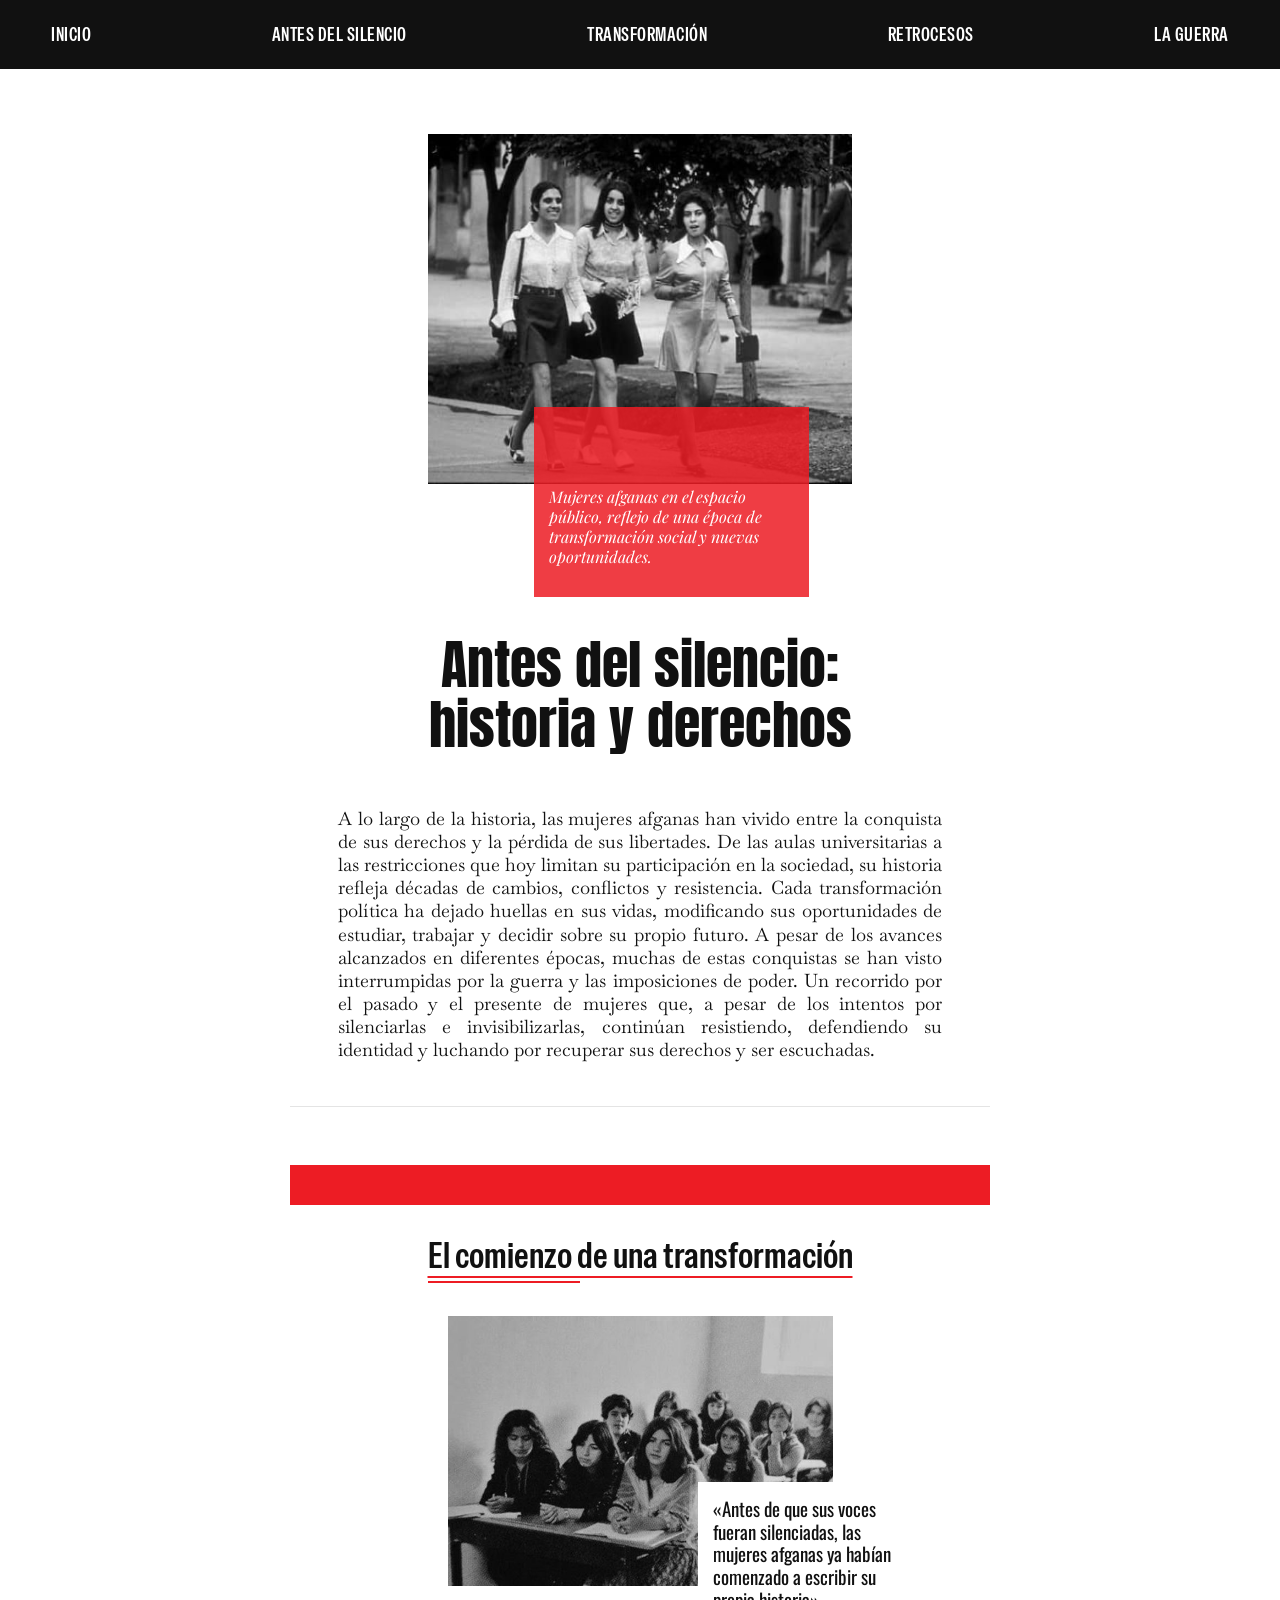
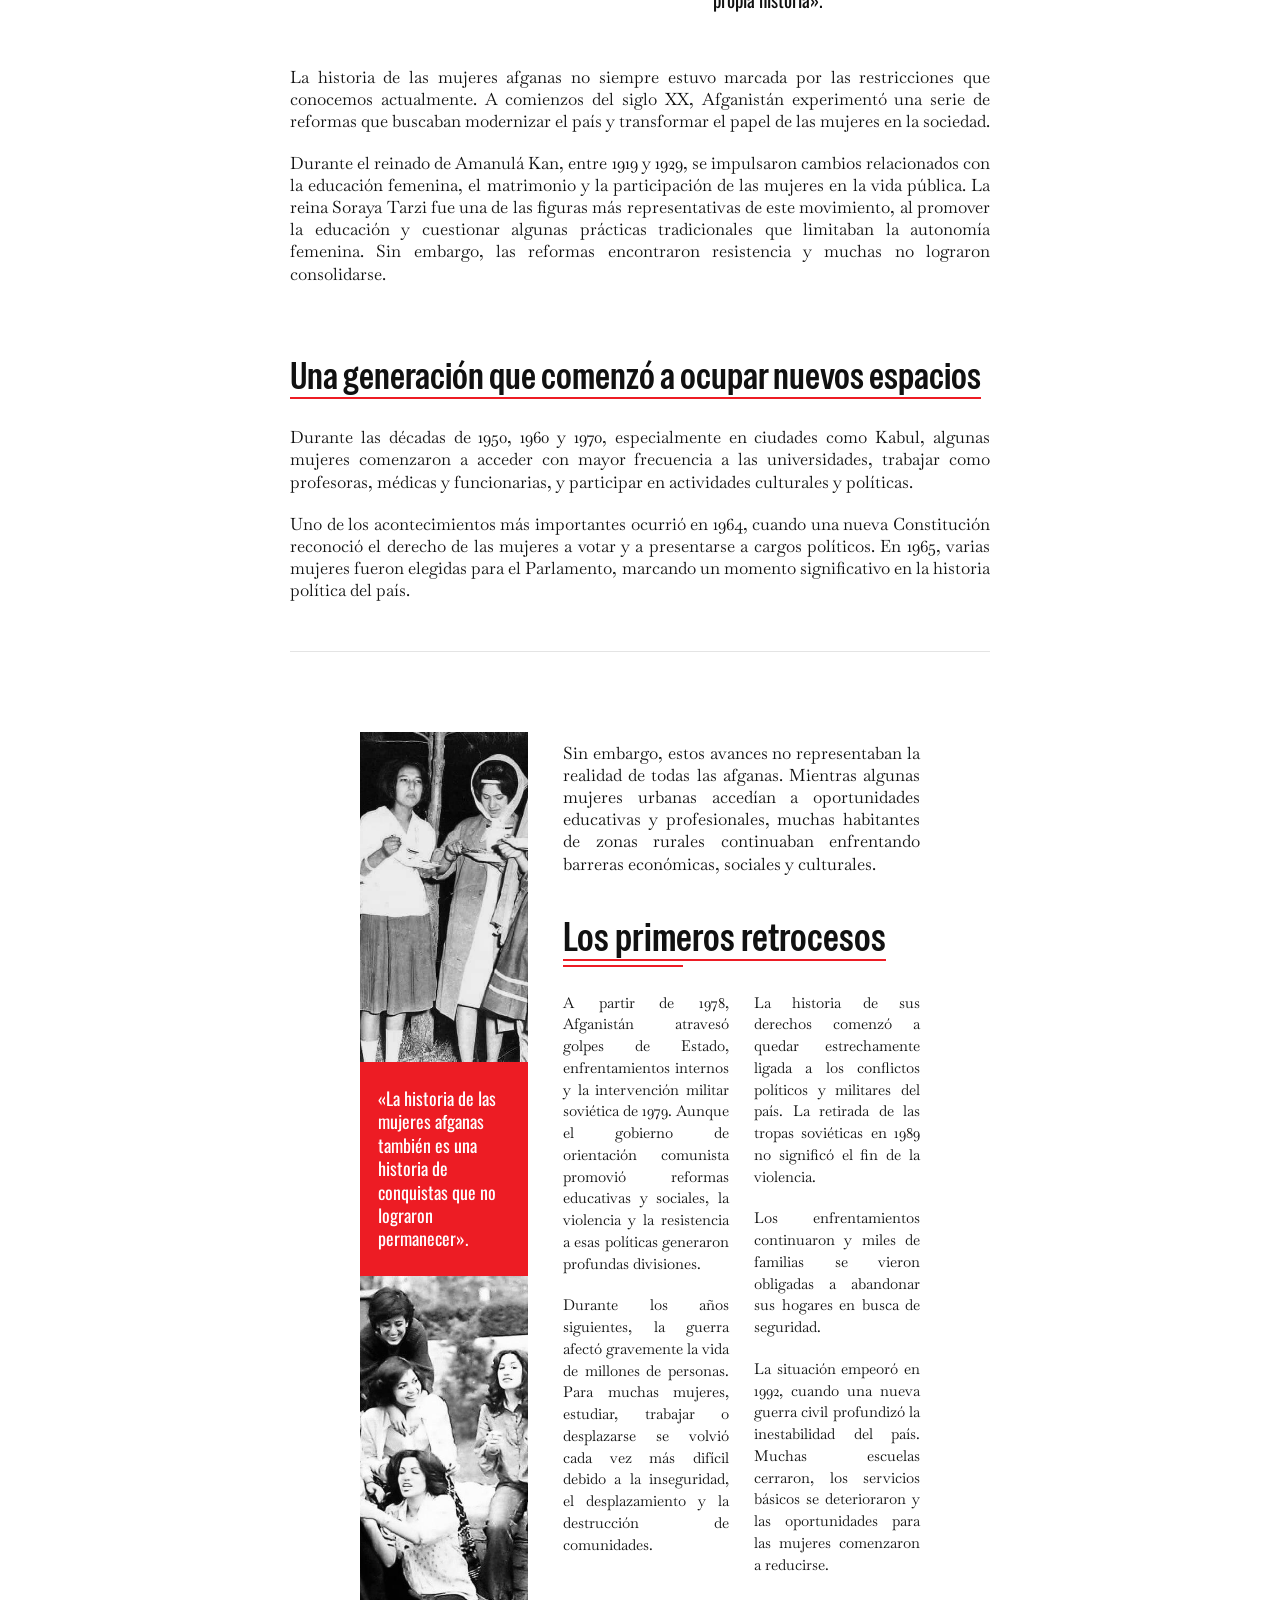
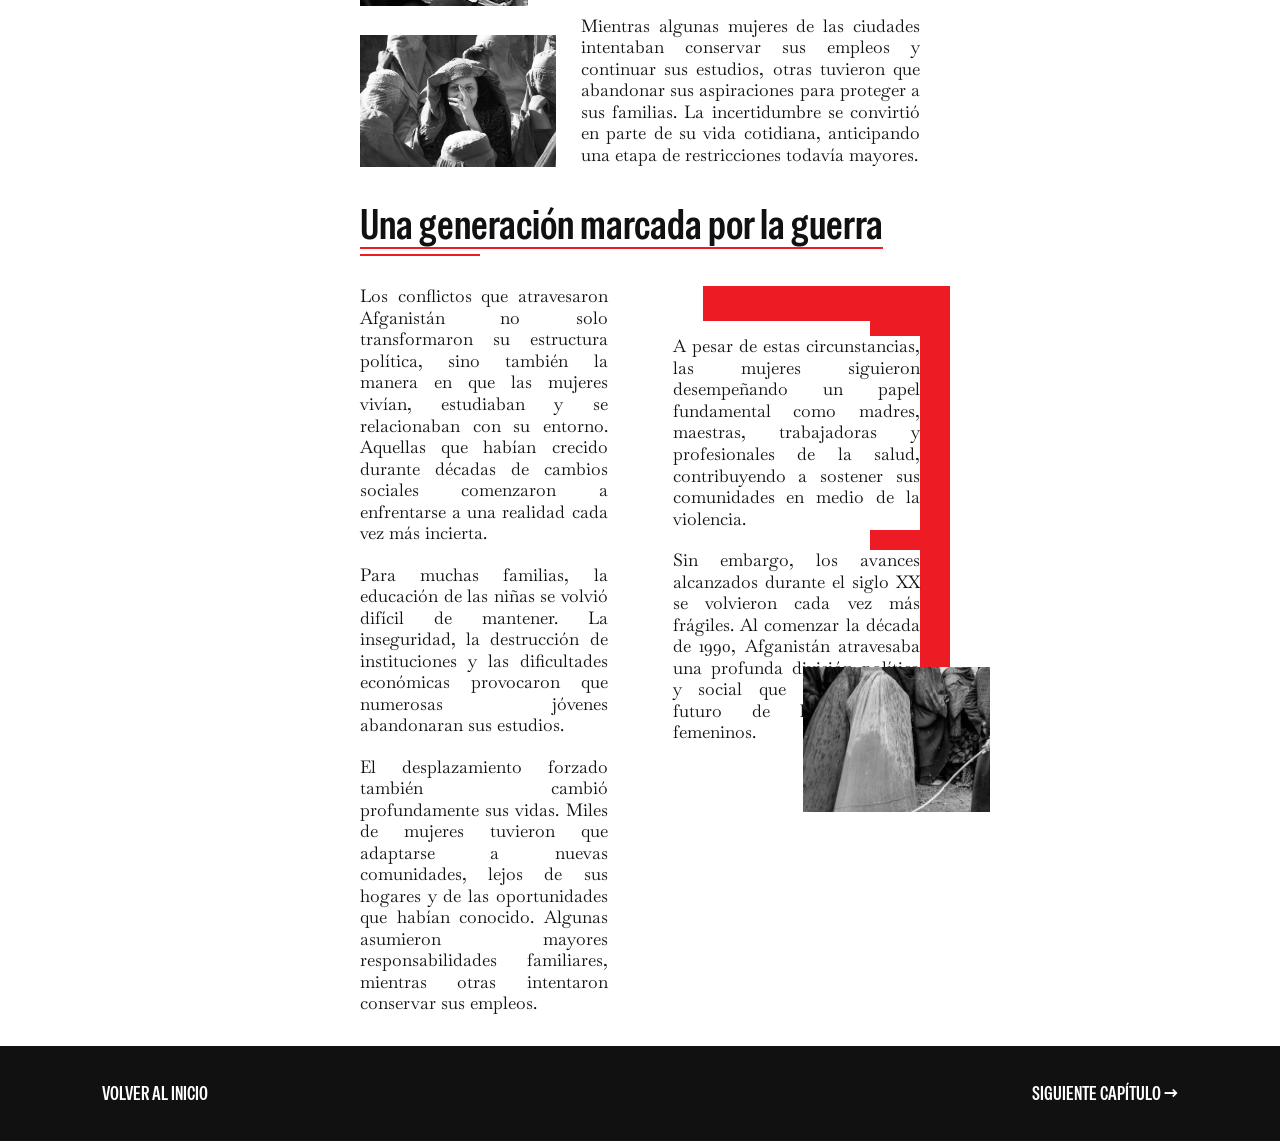
<file: Antes del silencio.html>
<!DOCTYPE html>
<html lang="es">

<head>
    <meta charset="UTF-8">
    <meta name="viewport" content="width=device-width, initial-scale=1.0">

    <title>Antes del silencio</title>

    <!-- TIPOGRAFIAS -->
    
<link rel="preconnect" href="https://fonts.googleapis.com">
<link rel="preconnect" href="https://fonts.gstatic.com" crossorigin>
<link href="https://fonts.googleapis.com/css2?family=Anton&family=Baskervville:ital,wght@0,400..700;1,400..700&family=Oswald:wght@200..700&family=Playfair+Display:ital,wght@0,400..900;1,400..900&family=Special+Gothic+Condensed+One&display=swap" rel="stylesheet">
    <!-- CSS -->
    <link rel="stylesheet" href="style.css">
</head>

<body>

    <!-- MENU -->
    <nav class="menu">
        <a href="index.html">INICIO</a>
        <a href="#historia">ANTES DEL SILENCIO</a>
        <a href="#transformacion">TRANSFORMACIÓN</a>
        <a href="#retrocesos">RETROCESOS</a>
        <a href="#guerra">LA GUERRA</a>
    </nav>

    <main>

        <!-- ======================= -->
        <!-- PRIMERA COMPOSICION -->
        <!-- ======================= -->
<section class="pagina primera" id="historia">

<div class="foto-inicial">

    <img src="mujeresafganas1.jpg"
         alt="Tres mujeres afganas">

    <div class="cuadro-rojo">

        <p class="pie-imagen">
            Mujeres afganas en el espacio público,
            reflejo de una época de transformación
            social y nuevas oportunidades.
        </p>

    </div>

</div>

            <h1>
                Antes del silencio:<br>
                historia y derechos
            </h1>

            <p class="introduccion">
                A lo largo de la historia, las mujeres afganas
                han vivido entre la conquista de sus derechos
                y la pérdida de sus libertades. De las aulas
                universitarias a las restricciones que hoy
                limitan su participación en la sociedad,
                su historia refleja décadas de cambios,
                conflictos y resistencia.

                Cada transformación política ha dejado
                huellas en sus vidas, modificando sus
                oportunidades de estudiar, trabajar y
                decidir sobre su propio futuro.

                A pesar de los avances alcanzados en
                diferentes épocas, muchas de estas
                conquistas se han visto interrumpidas
                por la guerra y las imposiciones de poder.

                Un recorrido por el pasado y el presente
                de mujeres que, a pesar de los intentos
                por silenciarlas e invisibilizarlas,
                continúan resistiendo, defendiendo
                su identidad y luchando por recuperar
                sus derechos y ser escuchadas.
            </p>

        </section>


        <!-- ======================= -->
        <!-- SEGUNDA COMPOSICION -->
        <!-- ======================= -->

        <section class="pagina segunda" id="transformacion">

            <div class="barra-roja"></div>

            <h2>El comienzo de una transformación</h2>

            <div class="foto-transformacion">

                <img src="mujeresafganas2.jpg"
                     alt="Mujeres afganas estudiando">

                <div class="cita-transformacion">
                    «Antes de que sus voces fueran
                    silenciadas, las mujeres afganas
                    ya habían comenzado a escribir
                    su propia historia».
                </div>

            </div>

            <div class="texto-transformacion">

                <p>
                    La historia de las mujeres afganas
                    no siempre estuvo marcada por las
                    restricciones que conocemos actualmente.
                    A comienzos del siglo XX, Afganistán
                    experimentó una serie de reformas que
                    buscaban modernizar el país y transformar
                    el papel de las mujeres en la sociedad.
                </p>

                <p>
                    Durante el reinado de Amanulá Kan,
                    entre 1919 y 1929, se impulsaron
                    cambios relacionados con la educación
                    femenina, el matrimonio y la participación
                    de las mujeres en la vida pública.

                    La reina Soraya Tarzi fue una de las
                    figuras más representativas de este
                    movimiento, al promover la educación
                    y cuestionar algunas prácticas
                    tradicionales que limitaban la
                    autonomía femenina.

                    Sin embargo, las reformas encontraron
                    resistencia y muchas no lograron
                    consolidarse.
                </p>

            </div>

            <h3>
                Una generación que comenzó
                a ocupar nuevos espacios
            </h3>

            <p>
                Durante las décadas de 1950, 1960 y 1970,
                especialmente en ciudades como Kabul,
                algunas mujeres comenzaron a acceder
                con mayor frecuencia a las universidades,
                trabajar como profesoras, médicas y
                funcionarias, y participar en actividades
                culturales y políticas.
            </p>

            <p>
                Uno de los acontecimientos más importantes
                ocurrió en 1964, cuando una nueva Constitución
                reconoció el derecho de las mujeres a votar
                y a presentarse a cargos políticos.

                En 1965, varias mujeres fueron elegidas
                para el Parlamento, marcando un momento
                significativo en la historia política del país.
            </p>

        </section>


        <!-- ======================= -->
        <!-- TERCERA COMPOSICION -->
        <!-- ======================= -->

        <section class="pagina tercera" id="retrocesos">

            <!-- COLUMNA IZQUIERDA -->

            <div class="columna-imagenes">

                <img src="mujeresafganas3.jpeg"
                     alt="Mujeres afganas">

                <div class="cita-roja">
                    «La historia de las mujeres afganas
                    también es una historia de conquistas
                    que no lograron permanecer».
                </div>

                <img src="mujeresafganas4.jpeg"
                     alt="Mujeres afganas históricas">

            </div>

            <!-- COLUMNA DERECHA -->

            <div class="contenido-retrocesos">

                <p>
                    Sin embargo, estos avances no
                    representaban la realidad de todas
                    las afganas. Mientras algunas mujeres
                    urbanas accedían a oportunidades
                    educativas y profesionales, muchas
                    habitantes de zonas rurales continuaban
                    enfrentando barreras económicas,
                    sociales y culturales.
                </p>

                <h2>Los primeros retrocesos</h2>

                <div class="columnas-texto">

                    <div>

                        <p>
                            A partir de 1978, Afganistán
                            atravesó golpes de Estado,
                            enfrentamientos internos y
                            la intervención militar
                            soviética de 1979.

                            Aunque el gobierno de orientación
                            comunista promovió reformas
                            educativas y sociales, la violencia
                            y la resistencia a esas políticas
                            generaron profundas divisiones.
                        </p>

                        <p>
                            Durante los años siguientes,
                            la guerra afectó gravemente
                            la vida de millones de personas.

                            Para muchas mujeres, estudiar,
                            trabajar o desplazarse se volvió
                            cada vez más difícil debido a la
                            inseguridad, el desplazamiento
                            y la destrucción de comunidades.
                        </p>

                    </div>

                    <div>

                        <p>
                            La historia de sus derechos
                            comenzó a quedar estrechamente
                            ligada a los conflictos políticos
                            y militares del país.

                            La retirada de las tropas soviéticas
                            en 1989 no significó el fin
                            de la violencia.
                        </p>

                        <p>
                            Los enfrentamientos continuaron
                            y miles de familias se vieron
                            obligadas a abandonar sus hogares
                            en busca de seguridad.
                        </p>

                        <p>
                            La situación empeoró en 1992,
                            cuando una nueva guerra civil
                            profundizó la inestabilidad del país.

                            Muchas escuelas cerraron,
                            los servicios básicos se deterioraron
                            y las oportunidades para las mujeres
                            comenzaron a reducirse.
                        </p>

                    </div>

                </div>

            </div>

        </section>


        <!-- ======================= -->
        <!-- CUARTA COMPOSICION -->
        <!-- ======================= -->

        <section class="pagina cuarta" id="guerra">

            <div class="inicio-guerra">

                <img src="mujeresafganas5.jpeg"
                     alt="Mujer afgana durante la guerra">

                <p>
                    Mientras algunas mujeres de las ciudades
                    intentaban conservar sus empleos y
                    continuar sus estudios, otras tuvieron
                    que abandonar sus aspiraciones para
                    proteger a sus familias.

                    La incertidumbre se convirtió en parte
                    de su vida cotidiana, anticipando una
                    etapa de restricciones todavía mayores.
                </p>

            </div>

            <h2>Una generación marcada por la guerra</h2>

            <div class="contenido-guerra">

                <!-- PRIMERA COLUMNA -->

                <div class="texto-guerra">

                    <p>
                        Los conflictos que atravesaron
                        Afganistán no solo transformaron
                        su estructura política, sino también
                        la manera en que las mujeres vivían,
                        estudiaban y se relacionaban
                        con su entorno.

                        Aquellas que habían crecido durante
                        décadas de cambios sociales
                        comenzaron a enfrentarse a una
                        realidad cada vez más incierta.
                    </p>

                    <p>
                        Para muchas familias, la educación
                        de las niñas se volvió difícil
                        de mantener.

                        La inseguridad, la destrucción de
                        instituciones y las dificultades
                        económicas provocaron que numerosas
                        jóvenes abandonaran sus estudios.
                    </p>

                    <p>
                        El desplazamiento forzado también
                        cambió profundamente sus vidas.

                        Miles de mujeres tuvieron que
                        adaptarse a nuevas comunidades,
                        lejos de sus hogares y de las
                        oportunidades que habían conocido.

                        Algunas asumieron mayores
                        responsabilidades familiares,
                        mientras otras intentaron
                        conservar sus empleos.
                    </p>

                </div>

                <!-- SEGUNDA COLUMNA -->

                <div class="texto-guerra segunda-columna">

                    <div class="marco-rojo"></div>

                    <p>
                        A pesar de estas circunstancias,
                        las mujeres siguieron desempeñando
                        un papel fundamental como madres,
                        maestras, trabajadoras y profesionales
                        de la salud, contribuyendo a sostener
                        sus comunidades en medio de
                        la violencia.
                    </p>

                    <p>
                        Sin embargo, los avances alcanzados
                        durante el siglo XX se volvieron
                        cada vez más frágiles.

                        Al comenzar la década de 1990,
                        Afganistán atravesaba una profunda
                        división política y social que
                        amenazaba el futuro de los
                        derechos femeninos.
                    </p>

                    <img src="mujeresafganas6.jpeg"
                         class="foto-final"
                         alt="Mujeres afganas">

                </div>

            </div>

        </section>

    </main>

  <footer>
        <a href="index.html">VOLVER AL INICIO</a>
        <a href="La libertad arrebatada.html">SIGUIENTE CAPÍTULO →</a>
    </footer>
</body>
</html>
</file>
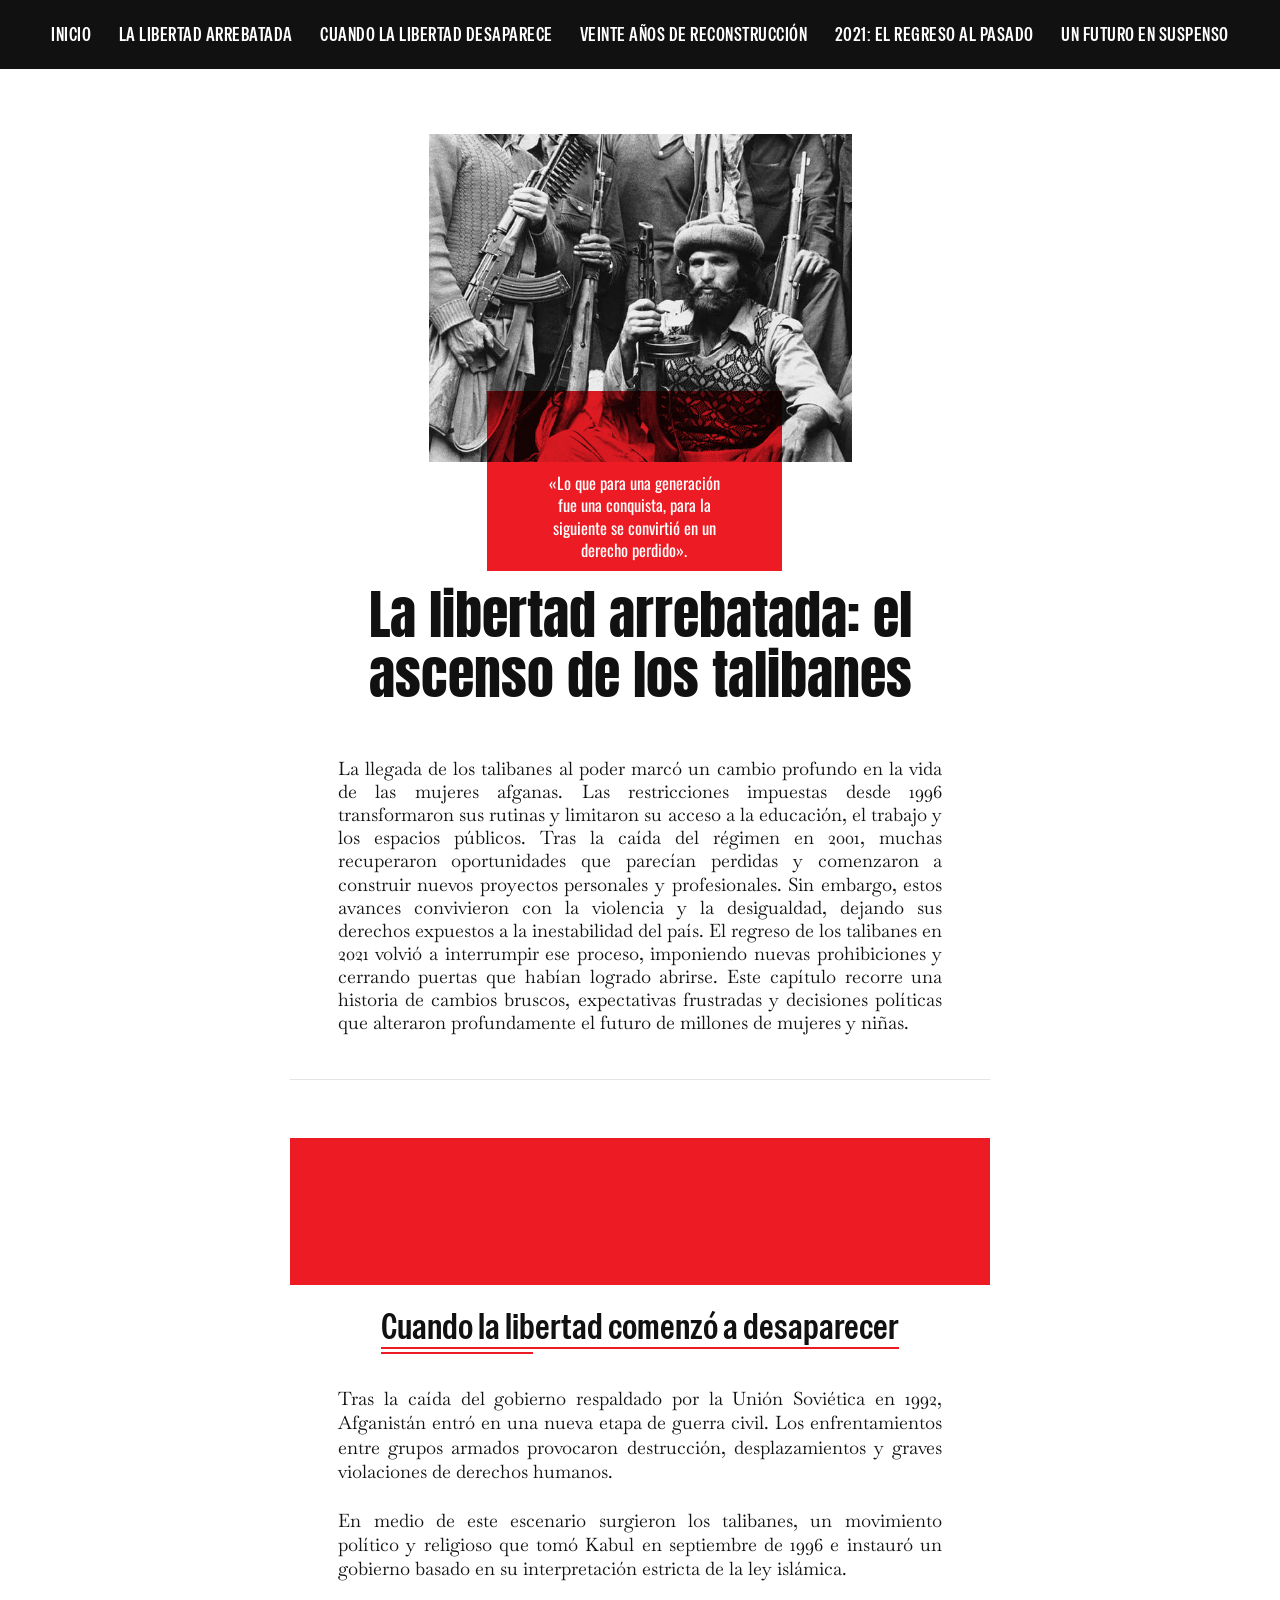
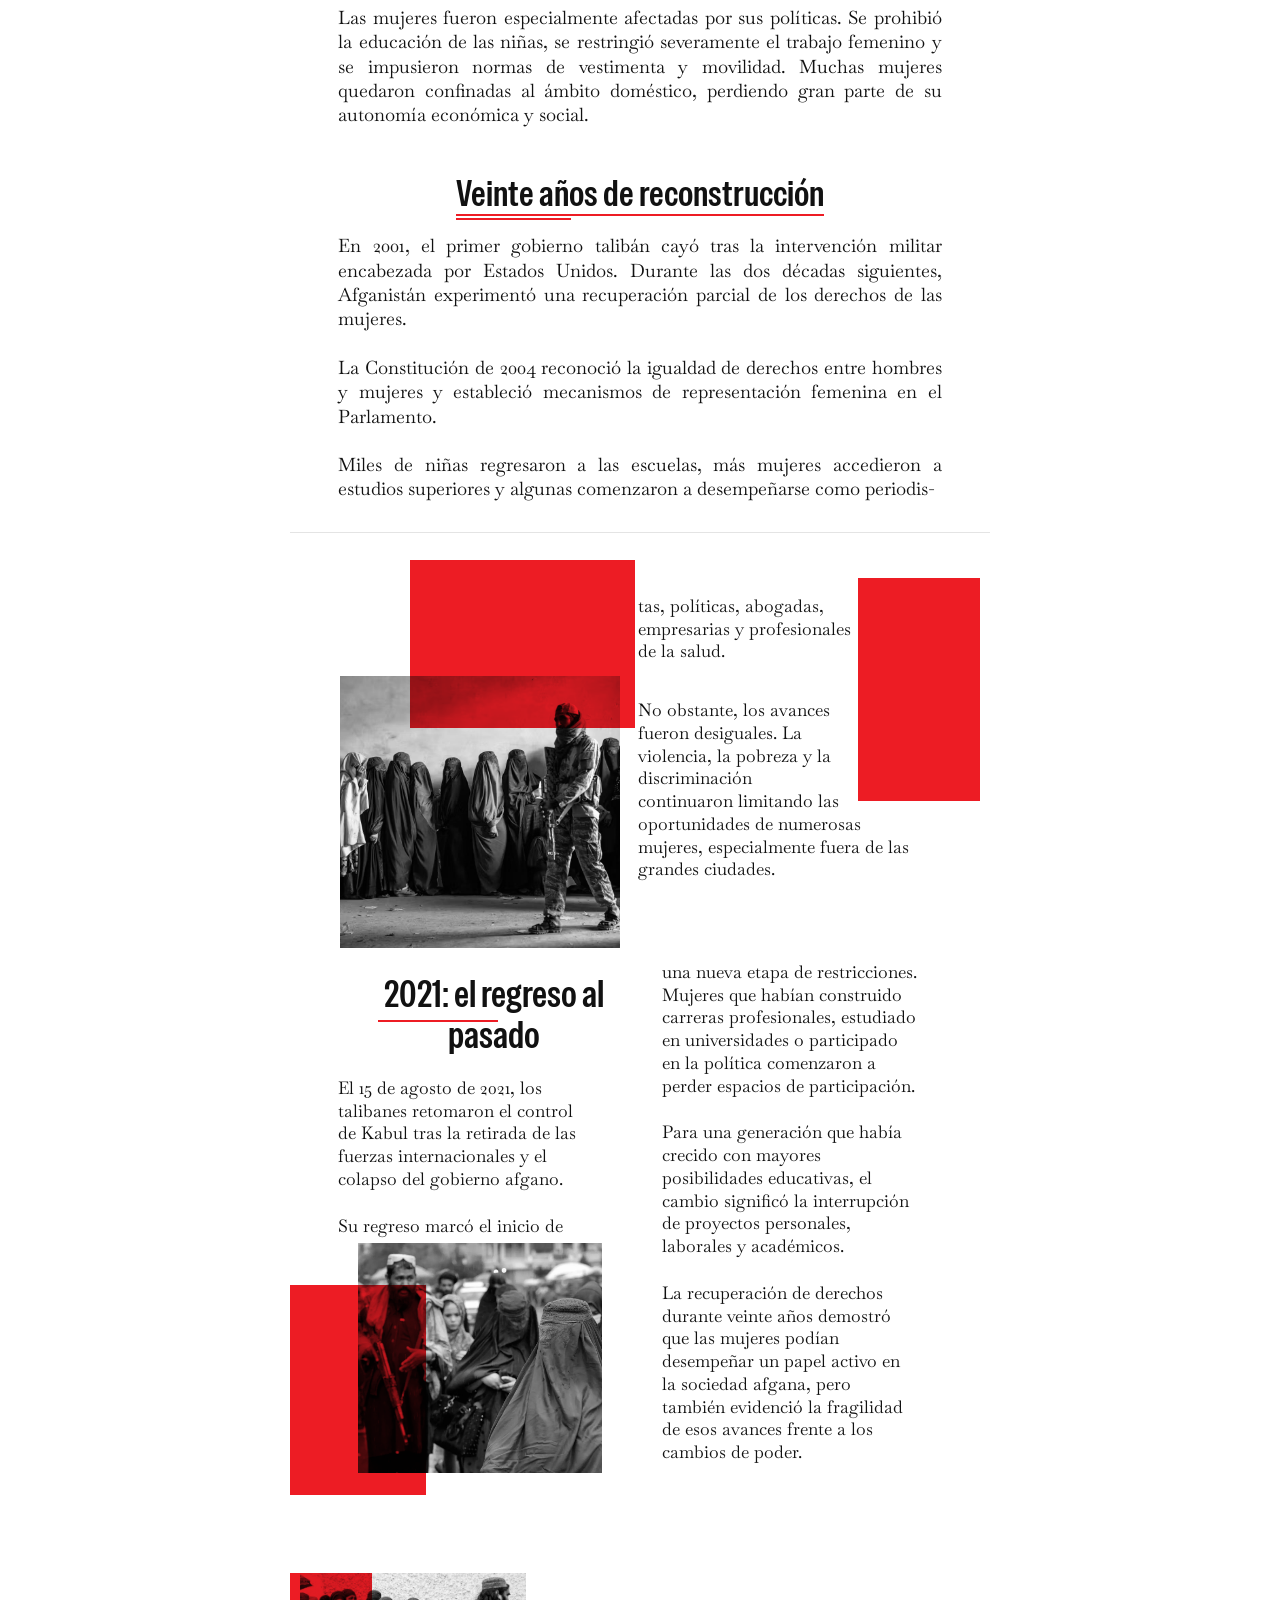
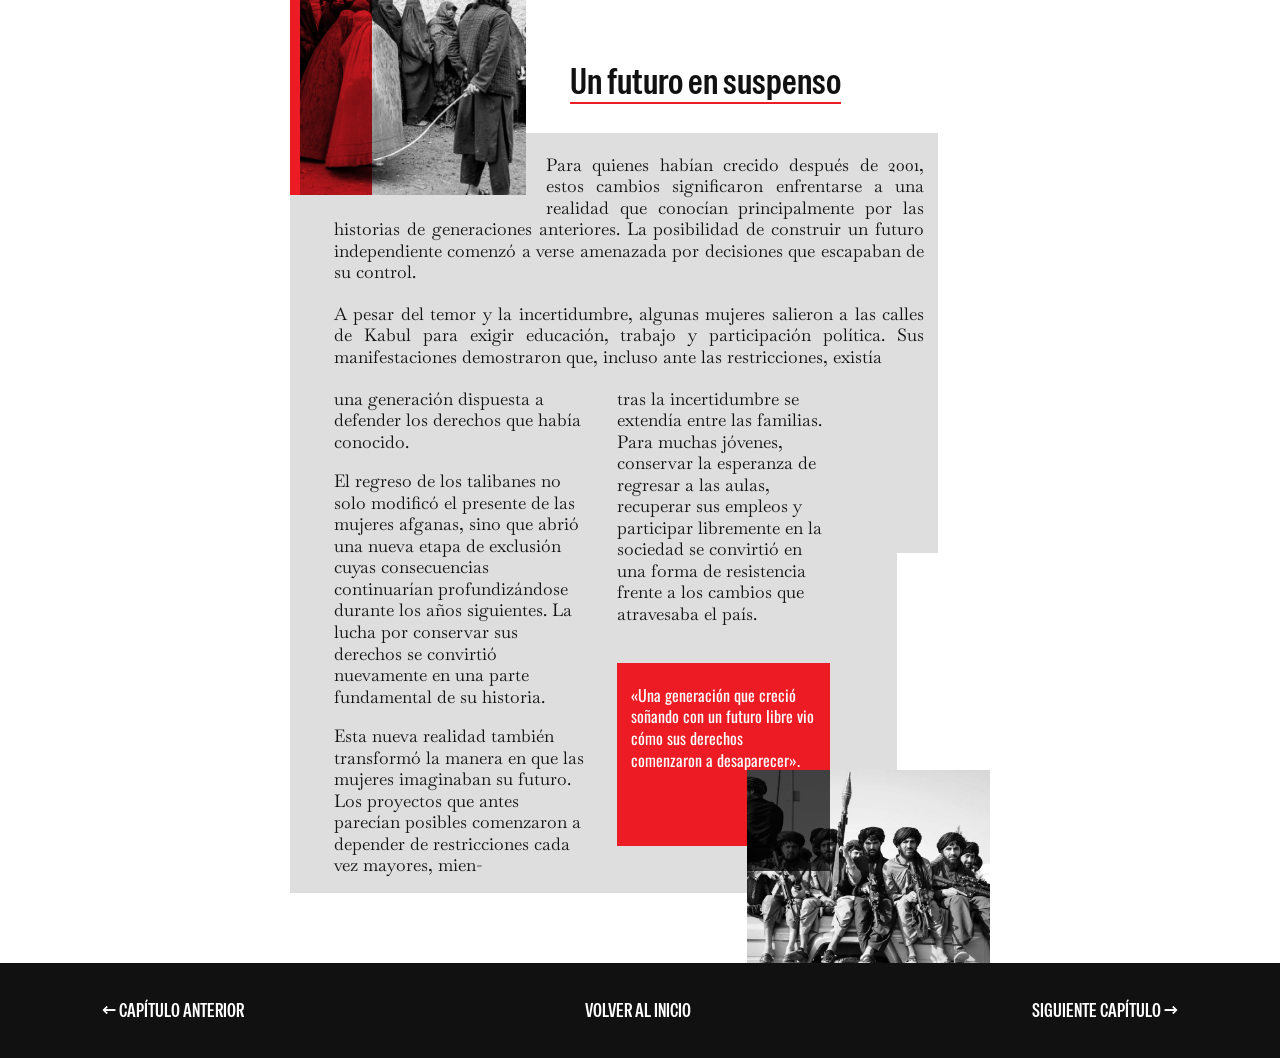
<file: La libertad arrebatada.html>
<!DOCTYPE html>
<html lang="es">

<head>
    <meta charset="UTF-8">
    <meta name="viewport" content="width=device-width, initial-scale=1.0">

    <title>La libertad arrebatada</title>

    <!-- TIPOGRAFIAS -->
    <link rel="preconnect" href="https://fonts.googleapis.com">
    <link rel="preconnect" href="https://fonts.gstatic.com" crossorigin>

    <link href="https://fonts.googleapis.com/css2?family=Anton&family=Baskervville:ital,wght@0,400..700;1,400..700&family=Oswald:wght@200..700&family=Special+Gothic+Condensed+One&display=swap" rel="stylesheet">

    <!-- CSS -->
    <link rel="stylesheet" href="style.css">

</head>

<body class="pagina-libertad">

    <!-- MENU SUPERIOR -->

    <nav class="menu">
        <a href="index.html">INICIO</a>
        <a href="#capitulo2">LA LIBERTAD ARREBATADA</a>
        <a href="#desaparecer">CUANDO LA LIBERTAD DESAPARECE</a>
        <a href="#reconstruccion">VEINTE AÑOS DE RECONSTRUCCIÓN</a>
        <a href="#regreso">2021: EL REGRESO AL PASADO</a>
        <a href="#futuro">UN FUTURO EN SUSPENSO</a>
    </nav>


    <main>

        <!-- ============================ -->
        <!-- PAGINA 8 -->
        <!-- ============================ -->

        <section class="pagina primera" id="capitulo2">

            <div class="foto-principal">

                <img src="mujeresafganas6.jpg" alt="Combatientes talibanes">

                <div class="cita-principal">
                    «Lo que para una generación
                    fue una conquista, para la
                    siguiente se convirtió en
                    un derecho perdido».
                </div>

            </div>

            <h1>
                La libertad arrebatada: el<br>
                ascenso de los talibanes
            </h1>

            <div class="introduccion">

                <p>
                    La llegada de los talibanes al poder marcó un
                    cambio profundo en la vida de las mujeres
                    afganas. Las restricciones impuestas desde
                    1996 transformaron sus rutinas y limitaron
                    su acceso a la educación, el trabajo y los
                    espacios públicos. Tras la caída del régimen
                    en 2001, muchas recuperaron oportunidades
                    que parecían perdidas y comenzaron a
                    construir nuevos proyectos personales
                    y profesionales.
                </p>

                <p>
                    Sin embargo, estos avances convivieron con
                    la violencia y la desigualdad, dejando sus
                    derechos expuestos a la inestabilidad del país.
                    El regreso de los talibanes en 2021 volvió a
                    interrumpir ese proceso, imponiendo nuevas
                    prohibiciones y cerrando puertas que habían
                    logrado abrirse.
                </p>

                <p>
                    Este capítulo recorre una historia de cambios
                    bruscos, expectativas frustradas y decisiones
                    políticas que alteraron profundamente el futuro
                    de millones de mujeres y niñas.
                </p>

            </div>

            <span class="numero-pagina">8</span>

        </section>


        <!-- ============================ -->
        <!-- PAGINA 9 -->
        <!-- ============================ -->

        <section class="pagina segunda" id="desaparecer">

            <div class="rectangulo-superior"></div>

            <h2>Cuando la libertad comenzó a desaparecer</h2>

            <div class="texto-historia">

                <p>
                    Tras la caída del gobierno respaldado por
                    la Unión Soviética en 1992, Afganistán
                    entró en una nueva etapa de guerra civil.
                    Los enfrentamientos entre grupos armados
                    provocaron destrucción, desplazamientos
                    y graves violaciones de derechos humanos.
                </p>

                <p>
                    En medio de este escenario surgieron
                    los talibanes, un movimiento político
                    y religioso que tomó Kabul en septiembre
                    de 1996 e instauró un gobierno basado en
                    su interpretación estricta de la ley islámica.
                </p>

                <p>
                    Las mujeres fueron especialmente afectadas
                    por sus políticas. Se prohibió la educación
                    de las niñas, se restringió severamente
                    el trabajo femenino y se impusieron normas
                    de vestimenta y movilidad.
                    Muchas mujeres quedaron confinadas al
                    ámbito doméstico, perdiendo gran parte
                    de su autonomía económica y social.
                </p>

            </div>

            <h2 class="titulo-centrado" id="reconstruccion">Veinte años de reconstrucción</h2>

            <div class="texto-historia">

                <p>
                    En 2001, el primer gobierno talibán cayó
                    tras la intervención militar encabezada
                    por Estados Unidos. Durante las dos décadas
                    siguientes, Afganistán experimentó una
                    recuperación parcial de los derechos
                    de las mujeres.
                </p>

                <p>
                    La Constitución de 2004 reconoció la igualdad
                    de derechos entre hombres y mujeres
                    y estableció mecanismos de representación
                    femenina en el Parlamento.
                </p>

                <!-- Este párrafo continúa en la página 10 ("tas, políticas...") -->
                <p>
                    Miles de niñas regresaron a las escuelas,
                    más mujeres accedieron a estudios superiores
                    y algunas comenzaron a desempeñarse como
                    periodis-
                </p>

            </div>

            <span class="numero-pagina">9</span>

        </section>


        <!-- ============================ -->
        <!-- PAGINA 10 -->
        <!-- ============================ -->

        <section class="pagina tercera" id="regreso">

            <!-- PARTE SUPERIOR -->

            <div class="regreso-superior">

                <div class="regreso-foto-superior">

                    <img src="mujeresafganas7.jpeg" alt="Mujeres afganas bajo vigilancia">

                    <div class="regreso-rojo-arriba"></div>

                </div>

                <div class="regreso-texto-superior">

                    <p>
                        tas, políticas, abogadas, empresarias
                        y profesionales de la salud.
                    </p>

                    <p>
                        No obstante, los avances fueron desiguales.
                        La violencia, la pobreza y la discriminación
                        continuaron limitando las oportunidades de
                        numerosas mujeres, especialmente fuera
                        de las grandes ciudades.
                    </p>

                </div>

            </div>


            <!-- PARTE INFERIOR -->

            <div class="regreso-inferior">

                <div class="regreso-izquierda">

                    <h2 class="regreso-titulo">2021: el regreso al pasado</h2>

                    <p>
                        El 15 de agosto de 2021, los talibanes
                        retomaron el control de Kabul tras
                        la retirada de las fuerzas internacionales
                        y el colapso del gobierno afgano.
                    </p>

                    <p>
                        Su regreso marcó el inicio de
                    </p>

                    <div class="regreso-foto-inferior">

                        <img src="mujeresafganas8.jpeg" alt="Mujeres afganas en Kabul">

                        <div class="regreso-rojo-abajo"></div>

                    </div>

                </div>

                <div class="regreso-derecha">

                    <p>
                        una nueva etapa de restricciones.
                        Mujeres que habían construido carreras
                        profesionales, estudiado en universidades
                        o participado en la política comenzaron
                        a perder espacios de participación.
                    </p>

                    <p>
                        Para una generación que había crecido
                        con mayores posibilidades educativas,
                        el cambio significó la interrupción
                        de proyectos personales, laborales
                        y académicos.
                    </p>

                    <p>
                        La recuperación de derechos durante
                        veinte años demostró que las mujeres
                        podían desempeñar un papel activo
                        en la sociedad afgana, pero también
                        evidenció la fragilidad de esos avances
                        frente a los cambios de poder.
                    </p>

                </div>

            </div>

            <span class="numero-pagina">10</span>

        </section>


        <!-- ============================ -->
        <!-- PAGINA 11 -->
        <!-- ============================ -->

        <section class="pagina cuarta" id="futuro">

            <!-- FOTO SUPERIOR Y TITULO -->

            <div class="inicio-futuro">

                <div class="foto-futuro">
                    <img src="mujeresafganas9.jpeg" alt="Mujeres afganas caminando">
                    <div class="franja-roja"></div>
                </div>

                <h2>Un futuro en suspenso</h2>

            </div>

            <!-- FONDO GRIS -->

            <div class="fondo-gris"></div>

            <!-- INTRODUCCION -->

            <div class="introduccion-futuro">

                <p>
                    Para quienes habían crecido después
                    de 2001, estos cambios significaron
                    enfrentarse a una realidad que conocían
                    principalmente por las historias
                    de generaciones anteriores.
                    La posibilidad de construir un futuro
                    independiente comenzó a verse amenazada
                    por decisiones que escapaban de su control.
                </p>

                <p>
                    A pesar del temor y la incertidumbre,
                    algunas mujeres salieron a las calles
                    de Kabul para exigir educación, trabajo
                    y participación política.
                    Sus manifestaciones demostraron que,
                    incluso ante las restricciones, existía
                </p>

            </div>

            <!-- COLUMNAS DE TEXTO -->

            <div class="columnas-futuro">

                <!-- PRIMERA COLUMNA -->

                <div class="texto-futuro">

                    <p>
                        una generación dispuesta
                        a defender los derechos que había conocido.
                    </p>

                    <p>
                        El regreso de los talibanes no solo
                        modificó el presente de las mujeres
                        afganas, sino que abrió una nueva
                        etapa de exclusión cuyas consecuencias
                        continuarían profundizándose
                        durante los años siguientes.
                        La lucha por conservar sus derechos
                        se convirtió nuevamente en una
                        parte fundamental de su historia.
                    </p>

                    <p>
                        Esta nueva realidad también transformó
                        la manera en que las mujeres imaginaban
                        su futuro.
                        Los proyectos que antes parecían
                        posibles comenzaron a depender
                        de restricciones cada vez mayores,
                        mien-
                    </p>

                </div>

                <!-- SEGUNDA COLUMNA -->

                <div class="texto-futuro columna-final">

                    <p>
                        tras la incertidumbre se extendía
                        entre las familias.
                        Para muchas jóvenes, conservar la
                        esperanza de regresar a las aulas,
                        recuperar sus empleos y participar
                        libremente en la sociedad se convirtió
                        en una forma de resistencia frente
                        a los cambios que atravesaba el país.
                    </p>

                    <!-- CITA SOBRE RECTANGULO ROJO -->

                    <div class="cita-final">
                        «Una generación que creció
                        soñando con un futuro libre
                        vio cómo sus derechos
                        comenzaron a desaparecer».
                    </div>

                    <!-- FOTOGRAFIA INFERIOR -->

                    <div class="foto-final">
                        <img src="mujeresafganas10.jpeg" alt="Mujeres afganas">
                    </div>

                </div>

            </div>

            <span class="numero-pagina">11</span>

        </section>

    </main>

    <!-- PIE DE PAGINA -->

    <footer>
        <a href="Antes del silencio.html">← CAPÍTULO ANTERIOR</a>
        <a href="index.html">VOLVER AL INICIO</a>
        <a href="Voces que resisten.html">SIGUIENTE CAPÍTULO →</a>
    </footer>

</body>
</html>
</file>
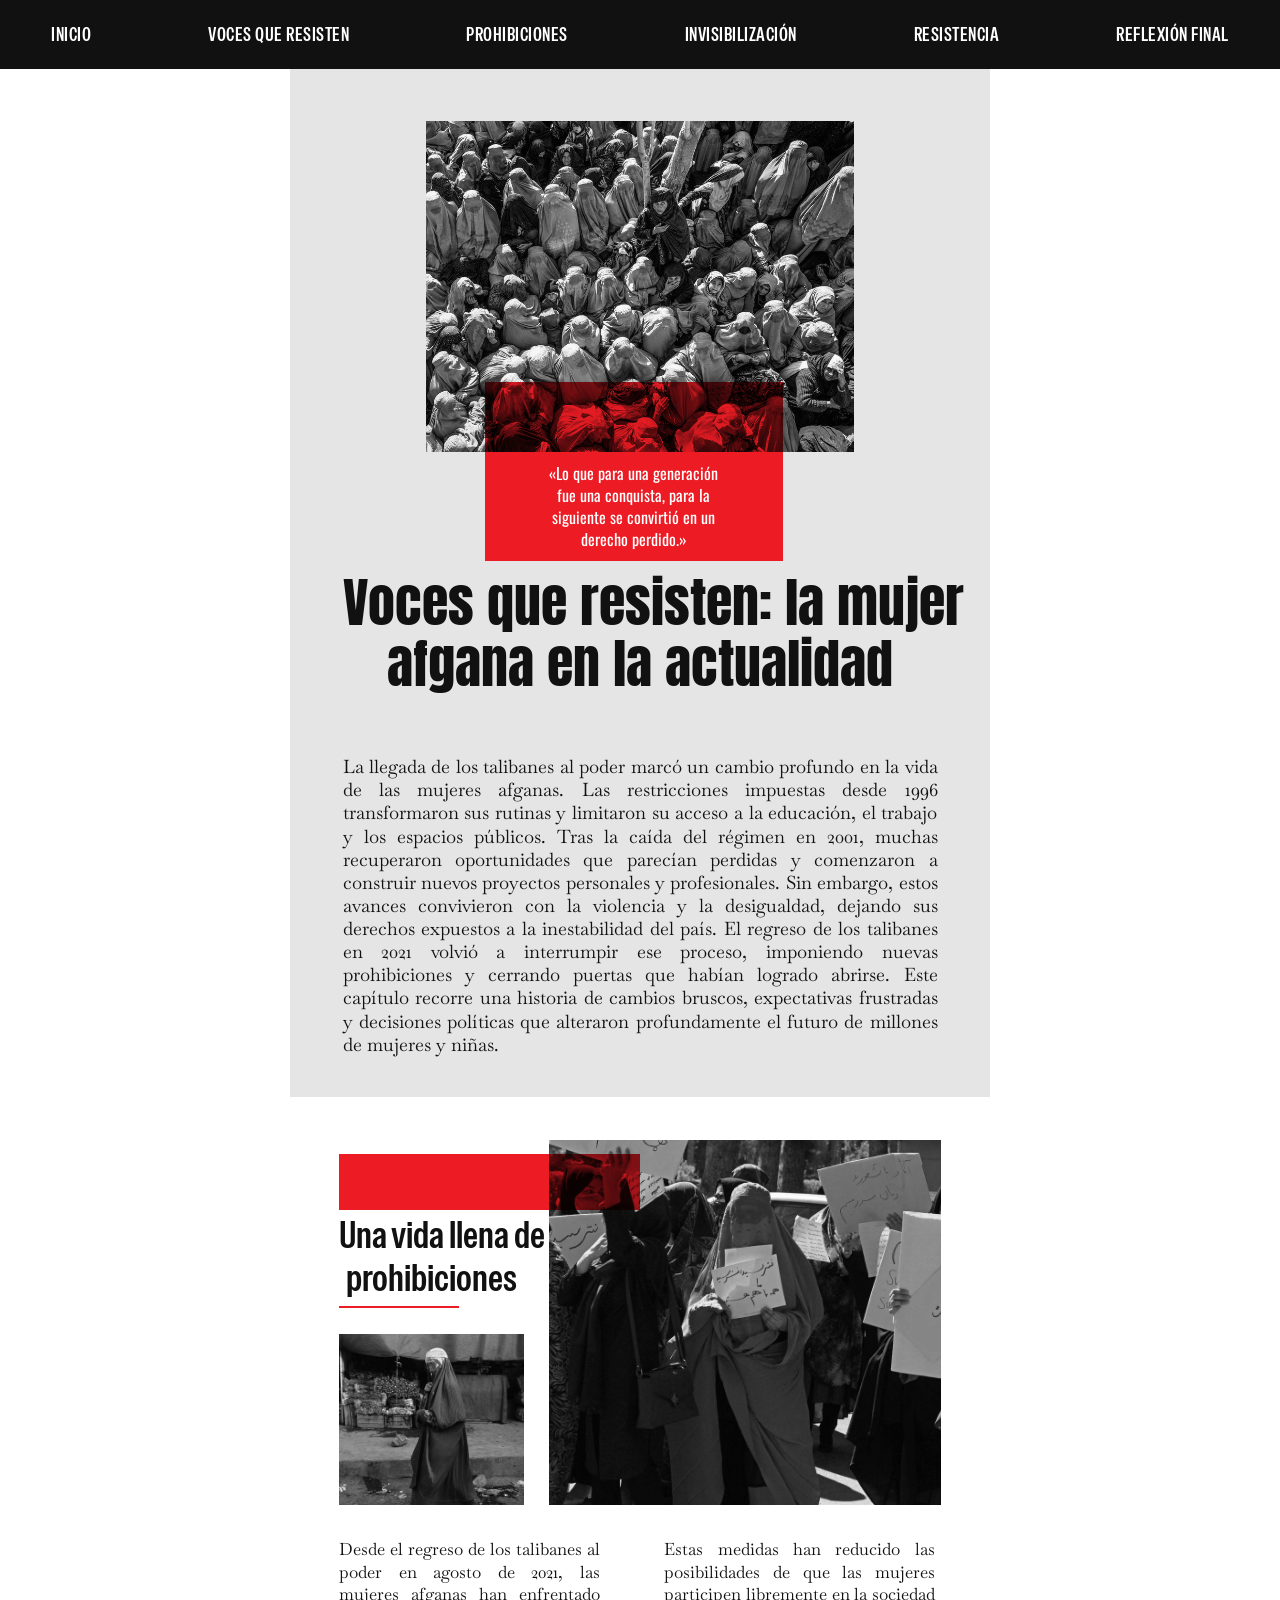
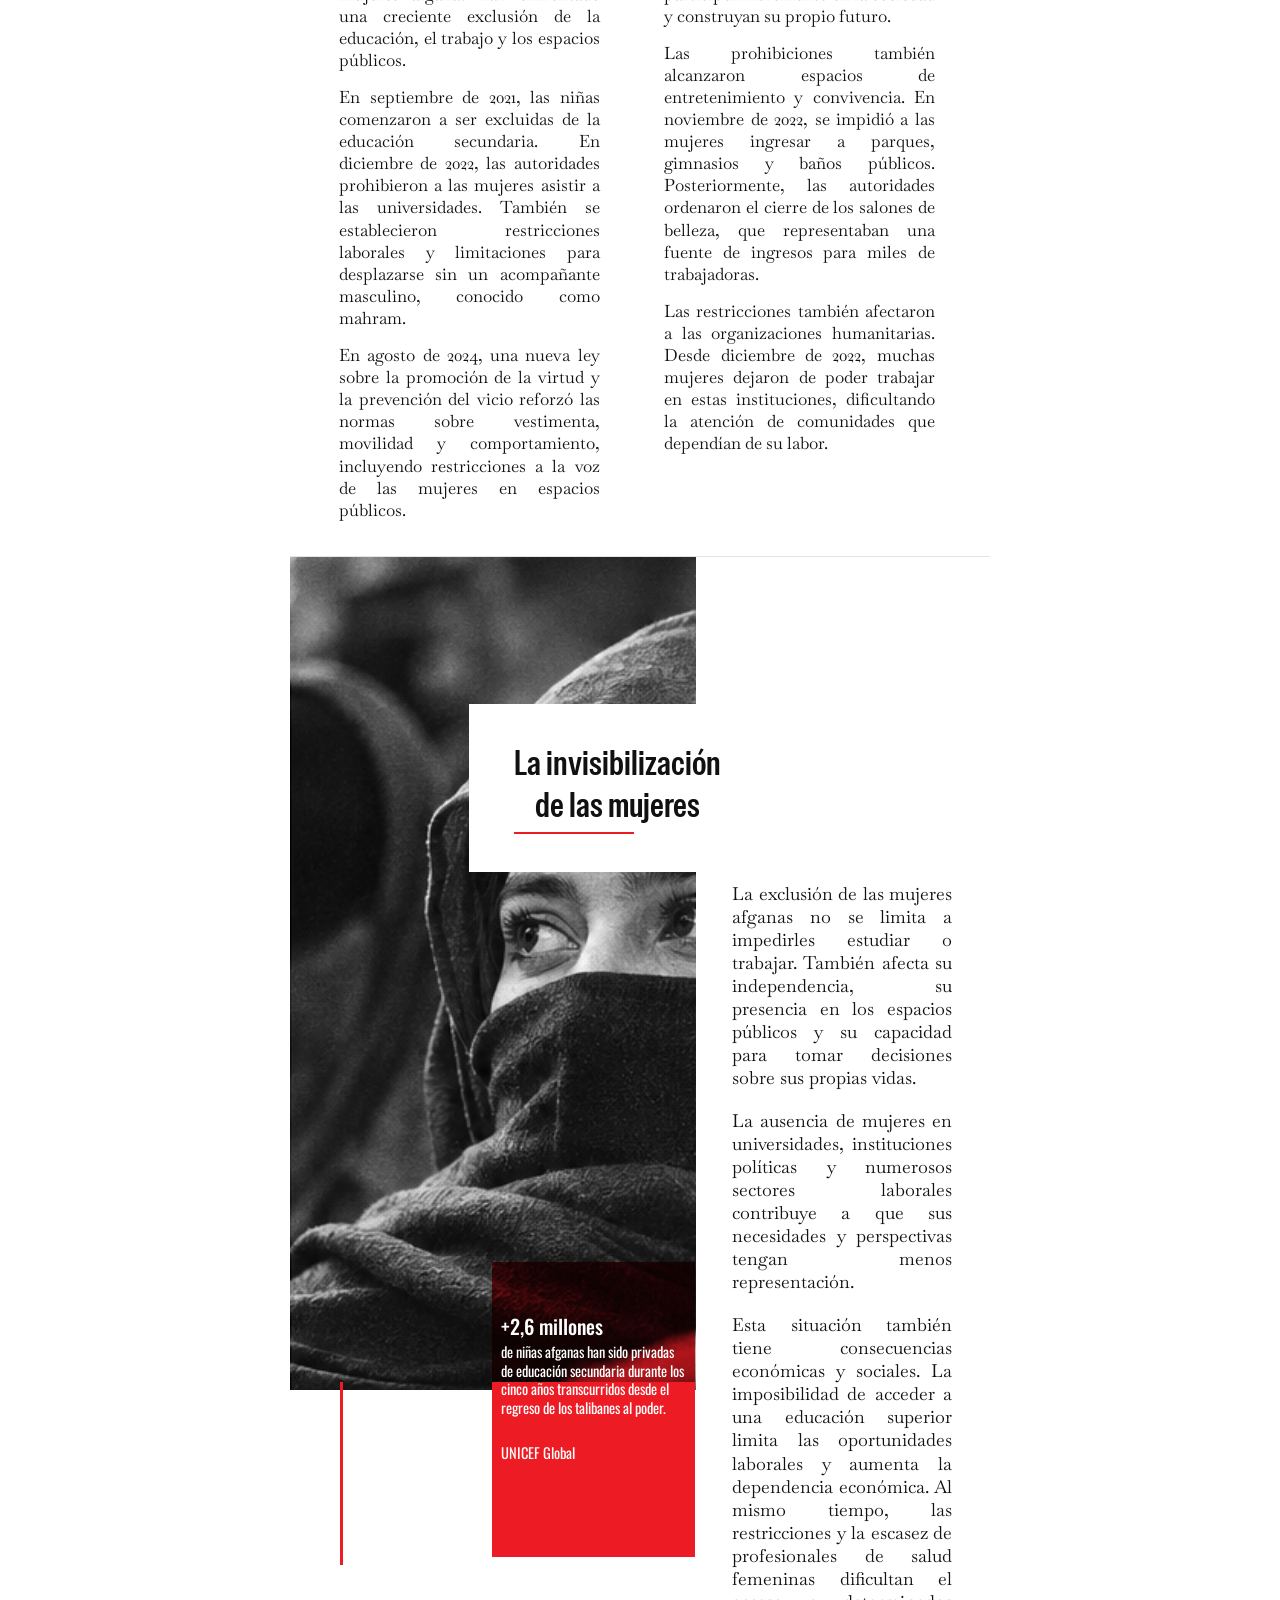
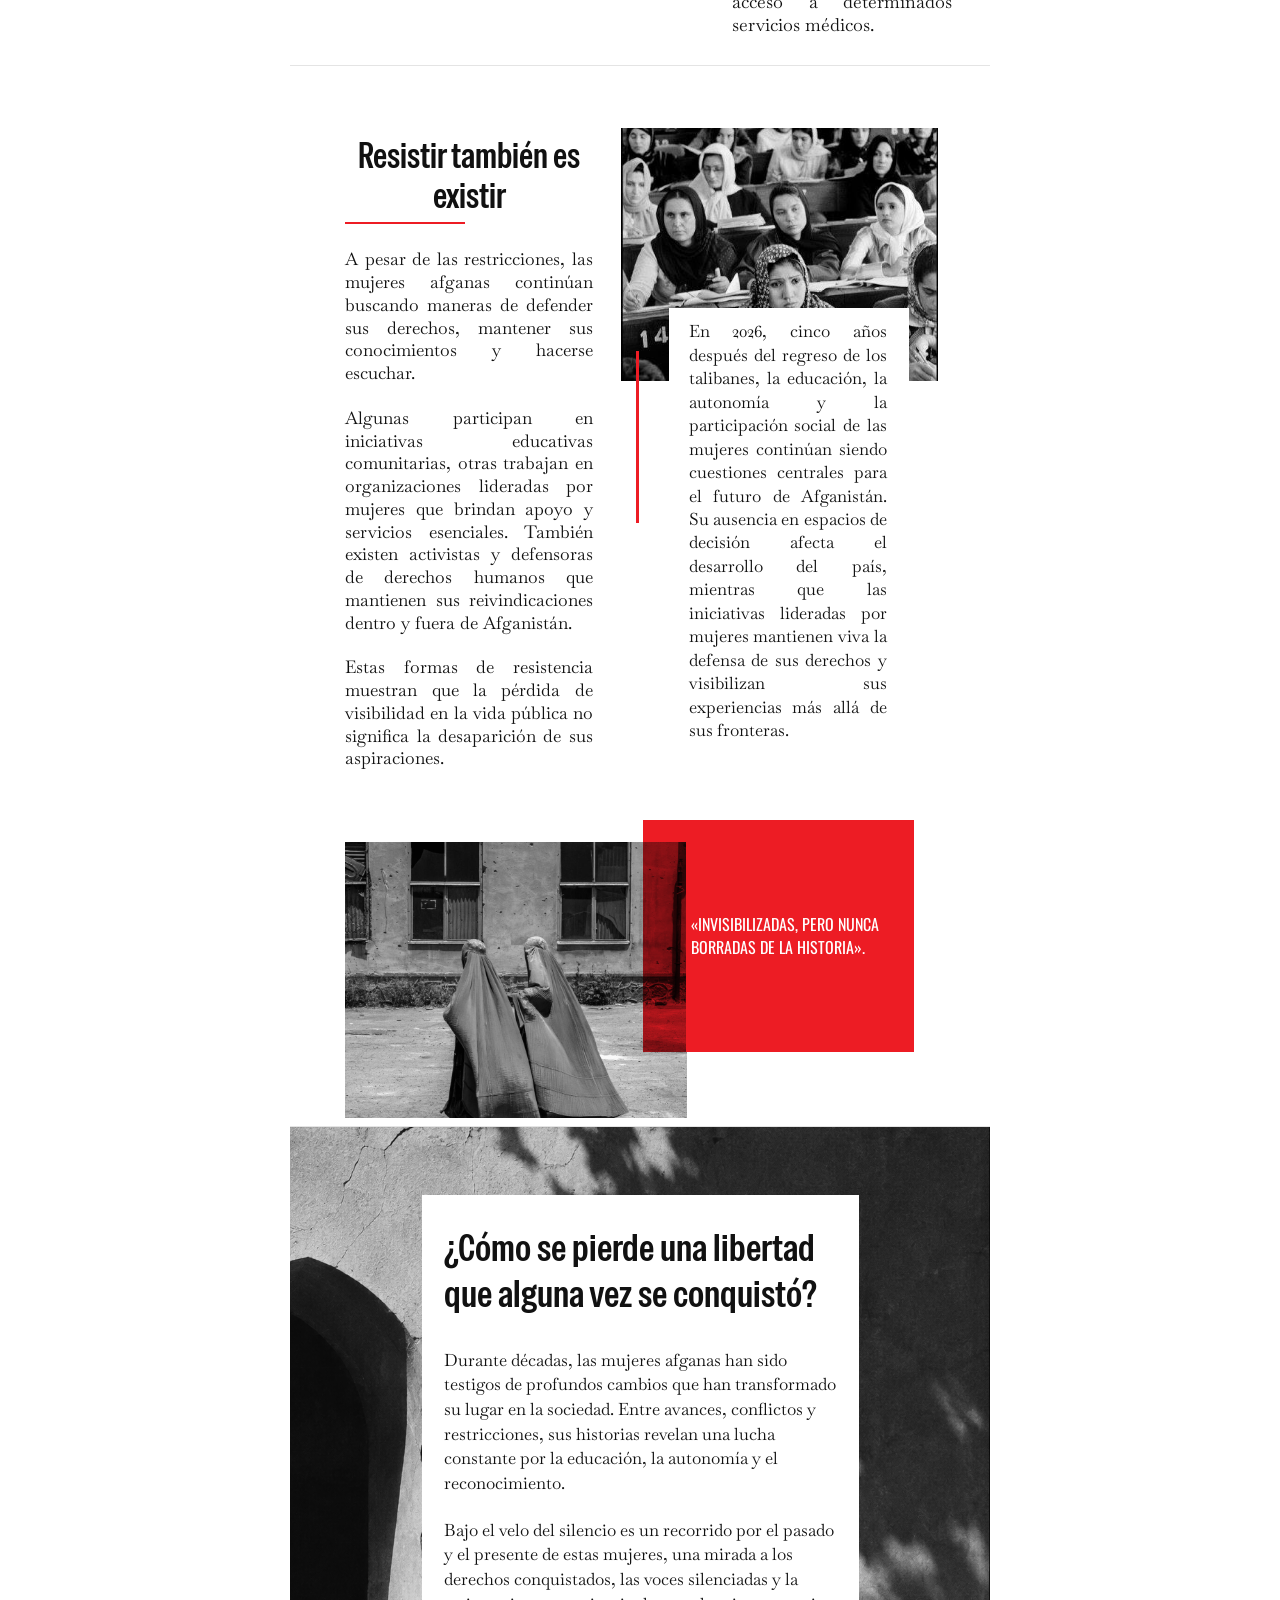
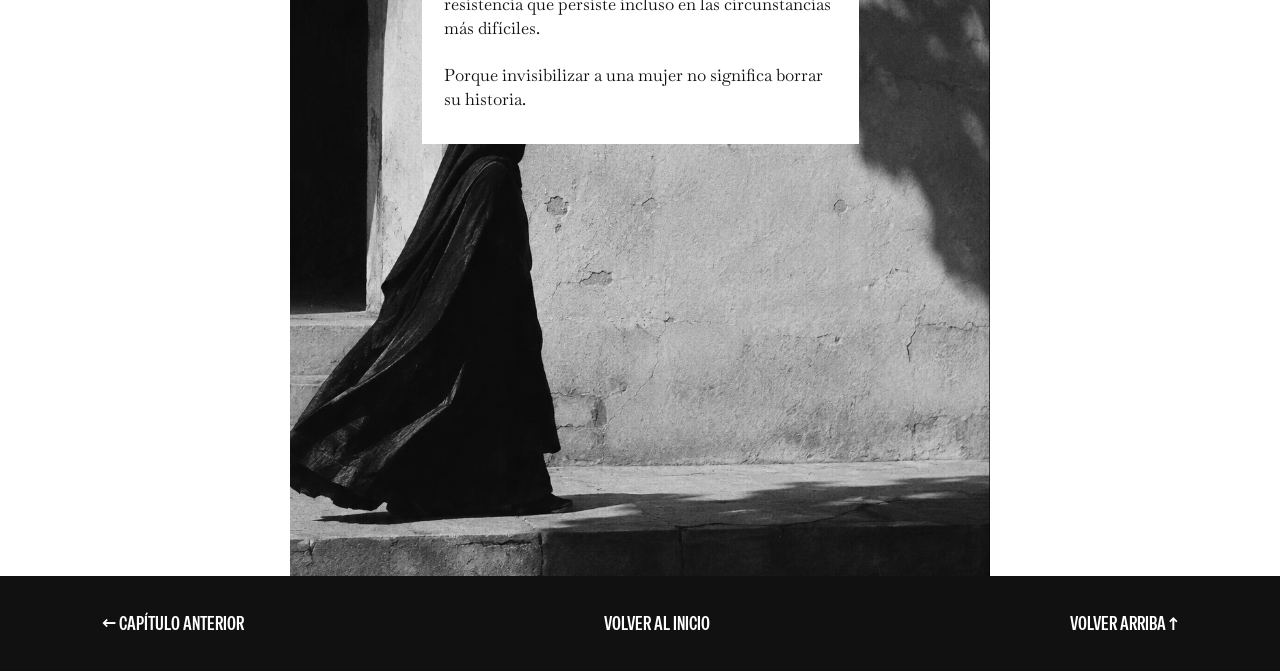
<file: Voces que resisten.html>
<!DOCTYPE html>
<html lang="es">

<head>
    <meta charset="UTF-8">
    <meta name="viewport" content="width=device-width, initial-scale=1.0">

    <title>Voces que resisten</title>

    <!-- TIPOGRAFIAS -->
    <link rel="preconnect" href="https://fonts.googleapis.com">
    <link rel="preconnect" href="https://fonts.gstatic.com" crossorigin>

    <link href="https://fonts.googleapis.com/css2?family=Anton&family=Baskervville:ital,wght@0,400..700;1,400..700&family=Oswald:wght@200..700&family=Special+Gothic+Condensed+One&display=swap" rel="stylesheet">

    <!-- CSS DE ESTE CAPITULO -->
    <link rel="stylesheet" href="style.css">

</head>

<body>

    <!-- MENU DE SUBTEMAS -->

    <nav class="menu">
        <a href="index.html">INICIO</a>
        <a href="#voces">VOCES QUE RESISTEN</a>
        <a href="#prohibiciones">PROHIBICIONES</a>
        <a href="#invisibilizacion">INVISIBILIZACIÓN</a>
        <a href="#resistencia">RESISTENCIA</a>
        <a href="#reflexion">REFLEXIÓN FINAL</a>
    </nav>

    <main>

        <!-- ========================== -->
        <!-- PAGINA 12                  -->
        <!-- ========================== -->

        <section class="pagina apertura" id="voces">

            <div class="apertura-foto">

                <img src="mujeresafganas11.jpeg"
                     alt="Grupo de mujeres afganas">

                <div class="apertura-cita">
                    «Lo que para una generación fue una conquista, para la siguiente se convirtió en un derecho perdido.»
                </div>

            </div>

            <h1>Voces que resisten: la mujer<br>afgana en la actualidad</h1>

            <div class="apertura-texto">

                <p>
                    La llegada de los talibanes al poder marcó un cambio profundo en la vida de las mujeres
                    afganas. Las restricciones impuestas desde 1996 transformaron sus rutinas y limitaron su
                    acceso a la educación, el trabajo y los espacios públicos. Tras la caída del régimen en
                    2001, muchas recuperaron oportunidades que parecían perdidas y comenzaron a construir
                    nuevos proyectos personales y profesionales. Sin embargo, estos avances convivieron con
                    la violencia y la desigualdad, dejando sus derechos expuestos a la inestabilidad del
                    país. El regreso de los talibanes en 2021 volvió a interrumpir ese proceso, imponiendo
                    nuevas prohibiciones y cerrando puertas que habían logrado abrirse. Este capítulo
                    recorre una historia de cambios bruscos, expectativas frustradas y decisiones políticas
                    que alteraron profundamente el futuro de millones de mujeres y niñas.
                </p>

            </div>

        </section>


        <!-- ========================== -->
        <!-- PAGINA 13                  -->
        <!-- ========================== -->

        <section class="pagina prohibiciones" id="prohibiciones">

            <!-- CABECERA CON DOS FOTOGRAFIAS -->

            <div class="prohibiciones-cabecera">

                <div class="prohibiciones-izquierda">

                    <h2>Una vida llena de<br>prohibiciones</h2>

                    <img src="mujeresafganas12.jpeg"
                         alt="Mujer afgana caminando">

                </div>

                <div class="prohibiciones-derecha">

                    <img src="mujeresafganas13.jpeg"
                         alt="Mujeres afganas manifestándose">

                    <div class="prohibiciones-rojo"></div>

                </div>

            </div>

            <!-- TEXTOS EN DOS COLUMNAS -->

            <div class="prohibiciones-columnas">

                <div class="columna-texto">

                    <p>
                        Desde el regreso de los talibanes al poder en agosto de 2021, las mujeres afganas han
                        enfrentado una creciente exclusión de la educación, el trabajo y los espacios
                        públicos.
                    </p>

                    <p>
                        En septiembre de 2021, las niñas comenzaron a ser excluidas de la educación
                        secundaria. En diciembre de 2022, las autoridades prohibieron a las mujeres asistir a
                        las universidades. También se establecieron restricciones laborales y limitaciones
                        para desplazarse sin un acompañante masculino, conocido como mahram.
                    </p>

                    <p>
                        En agosto de 2024, una nueva ley sobre la promoción de la virtud y la prevención del
                        vicio reforzó las normas sobre vestimenta, movilidad y comportamiento, incluyendo
                        restricciones a la voz de las mujeres en espacios públicos.
                    </p>

                </div>

                <div class="columna-texto">

                    <p>
                        Estas medidas han reducido las posibilidades de que las mujeres participen libremente
                        en la sociedad y construyan su propio futuro.
                    </p>

                    <p>
                        Las prohibiciones también alcanzaron espacios de entretenimiento y convivencia. En
                        noviembre de 2022, se impidió a las mujeres ingresar a parques, gimnasios y baños
                        públicos. Posteriormente, las autoridades ordenaron el cierre de los salones de
                        belleza, que representaban una fuente de ingresos para miles de trabajadoras.
                    </p>

                    <p>
                        Las restricciones también afectaron a las organizaciones humanitarias. Desde
                        diciembre de 2022, muchas mujeres dejaron de poder trabajar en estas instituciones,
                        dificultando la atención de comunidades que dependían de su labor.
                    </p>

                </div>

            </div>

        </section>


        <!-- ========================== -->
        <!-- PAGINA 14                  -->
        <!-- ========================== -->

        <section class="pagina invisibilizacion" id="invisibilizacion">

            <!-- FOTO GRANDE IZQUIERDA -->

            <div class="invis-foto">
                <img src="mujeresafganas14.png"
                     alt="Retrato de mujer afgana">
            </div>

            <!-- TITULO SOBRE RECUADRO BLANCO -->

            <div class="invis-titulo">
                <h2>La invisibilización<br>de las mujeres</h2>
            </div>

            <!-- TEXTO EN COLUMNA DERECHA -->

            <div class="invis-texto">

                <p>
                    La exclusión de las mujeres afganas no se limita a impedirles estudiar o trabajar.
                    También afecta su independencia, su presencia en los espacios públicos y su capacidad
                    para tomar decisiones sobre sus propias vidas.
                </p>

                <p>
                    La ausencia de mujeres en universidades, instituciones políticas y numerosos sectores
                    laborales contribuye a que sus necesidades y perspectivas tengan menos representación.
                </p>

                <p>
                    Esta situación también tiene consecuencias económicas y sociales. La imposibilidad de
                    acceder a una educación superior limita las oportunidades laborales y aumenta la
                    dependencia económica. Al mismo tiempo, las restricciones y la escasez de profesionales
                    de salud femeninas dificultan el acceso a determinados servicios médicos.
                </p>

            </div>

            <!-- DATO DESTACADO SOBRE LA FOTO -->

            <div class="invis-dato">

                <strong>+2,6 millones</strong>

                <p>
                    de niñas afganas han sido privadas de educación secundaria durante los cinco años
                    transcurridos desde el regreso de los talibanes al poder.
                </p>

                <span>UNICEF Global</span>

            </div>

        </section>


        <!-- ========================== -->
        <!-- PAGINA 15                  -->
        <!-- ========================== -->

        <section class="pagina resistencia" id="resistencia">

            <div class="resistencia-superior">

                <!-- IZQUIERDA -->

                <div class="resistencia-izquierda">

                    <h2>Resistir también es<br>existir</h2>

                    <p>
                        A pesar de las restricciones, las mujeres afganas continúan buscando maneras de
                        defender sus derechos, mantener sus conocimientos y hacerse escuchar.
                    </p>

                    <p>
                        Algunas participan en iniciativas educativas comunitarias, otras trabajan en
                        organizaciones lideradas por mujeres que brindan apoyo y servicios esenciales.
                        También existen activistas y defensoras de derechos humanos que mantienen sus
                        reivindicaciones dentro y fuera de Afganistán.
                    </p>

                    <p>
                        Estas formas de resistencia muestran que la pérdida de visibilidad en la vida
                        pública no significa la desaparición de sus aspiraciones.
                    </p>

                </div>

                <!-- DERECHA -->

                <div class="resistencia-derecha">

                    <div class="resistencia-foto-superior">
                        <img src="mujeresafganas15.jpg"
                             alt="Mujeres afganas estudiando">
                    </div>

                    <div class="resistencia-destacado">
                        <p>
                            En 2026, cinco años después del regreso de los talibanes, la educación, la
                            autonomía y la participación social de las mujeres continúan siendo cuestiones
                            centrales para el futuro de Afganistán. Su ausencia en espacios de decisión
                            afecta el desarrollo del país, mientras que las iniciativas lideradas por mujeres
                            mantienen viva la defensa de sus derechos y visibilizan sus experiencias más allá
                            de sus fronteras.
                        </p>
                    </div>

                </div>

            </div>

            <!-- FOTO Y CITA FINAL -->

            <div class="resistencia-inferior">

                <div class="resistencia-foto-inferior">
                    <img src="mujeresafganas16.jpeg"
                         alt="Mujeres afganas caminando">
                </div>

                <div class="resistencia-cita">
                    «INVISIBILIZADAS, PERO NUNCA BORRADAS DE LA HISTORIA».
                </div>

            </div>

        </section>


        <!-- ========================== -->
        <!-- PAGINA 16                  -->
        <!-- ========================== -->

        <section class="cierre" id="reflexion">

            <div class="cierre-contenido">

                <h2>¿Cómo se pierde una libertad que alguna vez se conquistó?</h2>

                <p>
                    Durante décadas, las mujeres afganas han sido testigos de profundos cambios que han
                    transformado su lugar en la sociedad. Entre avances, conflictos y restricciones, sus
                    historias revelan una lucha constante por la educación, la autonomía y el
                    reconocimiento.
                </p>

                <p>
                    Bajo el velo del silencio es un recorrido por el pasado y el presente de estas mujeres,
                    una mirada a los derechos conquistados, las voces silenciadas y la resistencia que
                    persiste incluso en las circunstancias más difíciles.
                </p>

                <p>
                    Porque invisibilizar a una mujer no significa borrar su historia.
                </p>

            </div>

        </section>

    </main>

    <!-- PIE DE NAVEGACION -->

    <footer>
        <a href="La libertad arrebatada.html">← CAPÍTULO ANTERIOR</a>
        <a href="index.html">VOLVER AL INICIO</a>
        <a href="#voces">VOLVER ARRIBA ↑</a>
    </footer>

</body>
</html>
</file>
<file: style.css>
/* CONFIGURACIÓN GENERAL */

* {
    margin: 0;
    padding: 0;
    box-sizing: border-box;
}

html {
    scroll-behavior: smooth;
}

body {
    background-color: white;
    color: #111;
    font-family: 'Baskervville', Georgia, serif;
}

/* PORTADA */

.portada {
    width: 100%;
    height: 100vh;
    min-height: 600px;
    position: relative;
    overflow: hidden;
    background-color: #111;
}

/* IMAGEN DE FONDO */

.imagen-fondo {
    position: absolute;
    top: 0;
    left: 0;
    width: 100%;
    height: 100%;
    object-fit: cover;
    object-position: center;
    filter: grayscale(100%) brightness(60%);
    z-index: 0;
}

/* MENÚ SUPERIOR - SPECIAL GOTHIC */

.menu {
    position: absolute;
    top: 35px;
    left: 0;
    width: 100%;
    display: flex;
    justify-content: space-evenly;
    align-items: center;
    gap: 20px;
    padding: 0 30px;
    z-index: 3;
}

.menu a {
    color: white;
    text-decoration: none;
    font-family: 'Special Gothic Condensed One', sans-serif;
    font-size: 19px;
    letter-spacing: 0.5px;
    transition: color 0.3s;
}

.menu a:hover {
    color: #ed1c24;
}

/* TÍTULO ENCIMA DE LA FOTO - ANTON */

.contenido-portada {
    position: absolute;
    top: 50%;
    left: 50%;
    transform: translate(-50%, -50%);
    width: 95%;
    text-align: center;
    z-index: 2;
}

.contenido-portada h1 {
    font-family: 'Anton', sans-serif;
    font-size: clamp(65px, 10vw, 190px);
    line-height: 1.05;
    letter-spacing: 1px;
    color: white;
    font-weight: 400;
}

/* LÍNEA ROJA DECORATIVA */

.linea-roja {
    width: 180px;
    height: 8px;
    background-color: #ed1c24;
    margin: 25px auto;
}

/* FRASE DESTACADA DE PORTADA - OSWALD */

.contenido-portada p {
    font-family: 'Oswald', sans-serif;
    font-size: 19px;
    font-weight: 400;
    color: white;
    line-height: 1.7;
    letter-spacing: 0.5px;
}

/* TEXTOS INFERIORES - OSWALD */

.pie-portada {
    position: absolute;
    bottom: 35px;
    width: 100%;
    display: flex;
    justify-content: space-between;
    padding: 0 45px;
    color: white;
    font-family: 'Oswald', sans-serif;
    font-size: 12px;
    letter-spacing: 1px;
    z-index: 2;
}

/* SECCIONES DE LOS CAPÍTULOS */

.capitulo {
    min-height: 85vh;
    padding: 100px 10%;
    display: flex;
    flex-direction: column;
    justify-content: center;
}

/* NÚMEROS DE CAPÍTULO - OSWALD */

.capitulo span {
    font-family: 'Oswald', sans-serif;
    color: white;
    font-size: 16px;
    font-weight: 500;
    letter-spacing: 2px;
    margin-bottom: 20px;
   
}


/* TÍTULOS DE CAPÍTULO - ANTON */

.capitulo h2 {
    font-family: 'Anton', sans-serif;
    font-size: clamp(45px, 7vw, 100px);
    font-weight: 400;
    line-height: 1.1;
    margin-bottom: 25px;
}

/* SUBTÍTULOS - SPECIAL GOTHIC */

.capitulo h3,
.subtitulo {
    font-family: 'Special Gothic Condensed One', sans-serif;
    font-size: 32px;
    font-weight: 400;
    line-height: 1.2;
    margin-bottom: 20px;
}

/* CUERPO DE TEXTO - BASKERVVILLE */

.capitulo p {
    font-family: 'Baskervville', Georgia, serif;
    font-size: 18px;
    line-height: 1.8;
    max-width: 750px;
}

/* FRASES Y TEXTOS DESTACADOS - OSWALD */

.destacado,
.frase {
    font-family: 'Oswald', sans-serif;
    font-size: 24px;
    font-weight: 500;
    line-height: 1.4;
}


/* CUADROS DE LOS CAPÍTULOS */

.capitulo {
    width: 85%;
    min-height: 450px;
    margin: 40px auto;
    padding: 70px;

    display: flex;
    flex-direction: column;
    justify-content: center;

    box-sizing: border-box;
}

/* ANTES DEL SILENCIO */

#antes {
    background-color: #ed1c24;
    color: white;
}

/* LA LIBERTAD ARREBATADA */

#libertad {
    background-color: #111111;
    color: white;
}

/* VOCES QUE RESISTEN */

#voces {
    background-color: #e5e5e5;
    color: #111111;
}

/* ADAPTACIÓN A CELULARES */

@media (max-width: 768px) {
    .capitulo {
        width: 90%;
        min-height: 350px;
        padding: 35px;
        margin: 25px auto;
    }
}


/* PIE DE IMAGEN - ANTES DEL SILENCIO */

/* RECTANGULO ROJO */

.primera .foto-inicial .cuadro-rojo {
    position: absolute;

    width: 65%;
    height: 190px;

    left: 25%;
    top: 78%;

    background-color: rgba(237, 28, 36, 0.85);

    z-index: 2;
    mix-blend-mode: normal;

    padding: 80px 15px 15px;
    box-sizing: border-box;
}

/* TEXTO DEL PIE DE IMAGEN */

.primera .foto-inicial .pie-imagen {
    font-family: 'Playfair Display', serif;
    font-style: italic;
    font-weight: 400;

    font-size: 16px;
    line-height: 1.25;

    color: white;
    text-align: left;

    margin: 0;
}

/* ADAPTACION A CELULARES */

@media (max-width: 768px) {

    .primera .foto-inicial .cuadro-rojo {
        height: 160px;
        padding: 55px 10px 10px;
    }

    .primera .foto-inicial .pie-imagen {
        font-size: 12px;
        line-height: 1.25;
    }
}

/* CONFIGURACION GENERAL */

* {
    margin: 0;
    padding: 0;
    box-sizing: border-box;
}

html {
    scroll-behavior: smooth;
}

body {
    background-color: white;
    color: #111;
    font-family: 'Baskervville', Georgia, serif;
}

/* MENU SUPERIOR */

.menu {
    width: 100%;
    background-color: #111;
    padding: 22px 35px;

    display: flex;
    justify-content: space-around;
    align-items: center;
    flex-wrap: wrap;
    gap: 15px;

    position: sticky;
    top: 0;
    z-index: 20;
}

.menu a {
    color: white;
    text-decoration: none;

    font-family: 'Special Gothic Condensed One', sans-serif;
    font-size: 19px;
}

.menu a:hover {
    color: #ed1c24;
}

/* CONFIGURACION DE LAS PAGINAS */

main {
    max-width: 1050px;
    margin: auto;
}

.pagina {
    width: 100%;
    padding: 90px 10%;
    position: relative;
    overflow: hidden;
    scroll-margin-top: 70px;
}

/* TIPOGRAFIAS */

h1 {
    font-family: 'Anton', sans-serif;
    font-weight: 400;
}

h2, h3 {
    font-family: 'Special Gothic Condensed One', sans-serif;
    font-weight: 400;
}

p {
    font-family: 'Baskervville', Georgia, serif;
    font-size: 17px;
    line-height: 1.55;
    margin-bottom: 20px;
}

/* ======================= */
/* PRIMERA COMPOSICION */
/* ======================= */

.primera {
    padding-top: 90px;
    padding-bottom: 130px;
}

/* FOTOGRAFIA SUPERIOR */

.foto-inicial {
    width: 70%;
    margin: 0 auto 150px;
    position: relative;
}

.foto-inicial img {
    width: 100%;
    height: 350px;
    display: block;
    object-fit: cover;
    filter: grayscale(100%);
}

/* CUADRO ROJO SUPERPUESTO */

.cuadro-rojo {
    position: absolute;
    width: 65%;
    height: 190px;
    background-color: #ed1c24;

    left: 25%;
    top: 78%;
    mix-blend-mode: multiply;
}

/* TITULO */

.primera h1 {
    font-size: clamp(45px, 6vw, 75px);
    line-height: 1.08;
    text-align: center;
    margin-bottom: 60px;
}

/* INTRODUCCION */

.introduccion {
    max-width: 780px;
    margin: auto;
    text-align: left;
}

/* ======================= */
/* SEGUNDA COMPOSICION */
/* ======================= */

.segunda {
    padding-top: 30px;
    padding-bottom: 100px;
}

/* BARRA ROJA SUPERIOR */

.barra-roja {
    width: 100%;
    height: 40px;
    background-color: #ed1c24;
    margin-bottom: 30px;
}

/* SUBTITULO */

.segunda h2 {
    text-align: center;
    font-size: 40px;

    text-decoration: underline;
    text-decoration-color: #ed1c24;
    text-decoration-thickness: 2px;
    text-underline-offset: 8px;

    margin-bottom: 45px;
}

/* FOTOGRAFIA Y CITA */

.foto-transformacion {
    position: relative;
    width: 55%;
    margin: 0 auto 80px;
}

.foto-transformacion img {
    width: 100%;
    height: 270px;
    object-fit: cover;
    display: block;
    filter: grayscale(100%);
}

/* CITA SUPERPUESTA */

.cita-transformacion {
    position: absolute;
    width: 60%;
    right: -25%;
    bottom: -40px;

    background-color: white;
    padding: 15px;

    font-family: 'Oswald', sans-serif;
    font-size: 19px;
    line-height: 1.2;
}

/* TEXTO */

.texto-transformacion {
    margin-top: 40px;
}

/* SEGUNDO SUBTITULO */

.segunda h3 {
    font-size: 38px;
    line-height: 1.1;

    margin-top: 70px;
    margin-bottom: 30px;

    text-decoration: underline;
    text-decoration-color: #ed1c24;
    text-underline-offset: 8px;
    text-decoration-thickness: 2px;
}

/* ======================= */
/* TERCERA COMPOSICION */
/* ======================= */

.tercera {
    display: grid;
    grid-template-columns: 30% 1fr;
    gap: 35px;

    padding-top: 80px;
    padding-bottom: 20px;
}

/* COLUMNA DE IMAGENES */

.columna-imagenes {
    display: flex;
    flex-direction: column;
}

.columna-imagenes img {
    width: 100%;
    height: 330px;
    object-fit: cover;
    filter: grayscale(100%);
}

/* CITA ROJA */

.cita-roja {
    background-color: #ed1c24;
    color: white;

    padding: 25px 18px;
    min-height: 200px;

    font-family: 'Oswald', sans-serif;
    font-size: 18px;
    line-height: 1.3;
}

/* CONTENIDO DERECHO */

.contenido-retrocesos {
    padding-top: 10px;
}

.contenido-retrocesos h2 {
    font-size: 40px;
    line-height: 1.1;

    margin-top: 40px;
    margin-bottom: 25px;

    text-decoration: underline;
    text-decoration-color: #ed1c24;
    text-underline-offset: 8px;
    text-decoration-thickness: 2px;
}

/* DOS COLUMNAS DE TEXTO */

.columnas-texto {
    display: grid;
    grid-template-columns: 1fr 1fr;
    gap: 25px;
}

.columnas-texto p {
    font-size: 15px;
    line-height: 1.45;
}

/* ======================= */
/* CUARTA COMPOSICION */
/* ======================= */


/* CUARTA COMPOSICION */

.cuarta {
    padding-top: 20px;
    padding-bottom: 100px;
    border: none;
}

/* IMAGEN Y TEXTO SUPERIOR */

.inicio-guerra {
    display: grid;
    grid-template-columns: 35% 1fr;
    gap: 25px;
    align-items: center;

    margin-bottom: 20px;
    border: none;
}

/* FOTOGRAFIA DE LA MUJER */

.inicio-guerra img {
    width: 100%;
    height: auto;
    display: block;
    object-fit: contain;
    filter: grayscale(100%);
}

/* TEXTO AL LADO DE LA IMAGEN */

.inicio-guerra p {
    margin-bottom: 0;
    font-family: 'Baskervville', Georgia, serif;
    font-size: 17px;
    line-height: 1.5;
}

/* SUBTITULO */

.cuarta h2 {
    font-family: 'Special Gothic Condensed One', sans-serif;
    font-size: 42px;
    margin-top: 0;
    margin-bottom: 30px;

    text-decoration: underline;
    text-decoration-color: #ed1c24;
    text-underline-offset: 8px;
    text-decoration-thickness: 2px;
}


/* COLUMNAS */

.contenido-guerra {
    display: grid;
    grid-template-columns: 1fr 1fr;
    gap: 65px;
}

.texto-guerra {
    position: relative;
}

.texto-guerra p {
    font-size: 16px;
    line-height: 1.5;
}

/* SEGUNDA COLUMNA */

.segunda-columna {
    padding-top: 50px;
}

/* FIGURA ROJA */

.marco-rojo {
    position: absolute;

    top: 0;
    right: -30px;

    width: 100%;
    height: 430px;

    border-top: 35px solid #ed1c24;
    border-right: 80px solid #ed1c24;

    z-index: 0;
}

/* TEXTO DELANTE DE LA FIGURA */

.segunda-columna p {
    position: relative;
    z-index: 1;
    background-color: white;
}

/* FOTO INFERIOR */

.foto-final {
    width: 85%;
    height: 145px;
    object-fit: cover;
    filter: grayscale(100%);

    position: relative;
    z-index: 2;

    display: block;
    margin: 25px 0 0 auto;
}

/* PIE DE PAGINA */

footer {
    background-color: #111;
    padding: 35px 10%;

    display: flex;
    justify-content: space-between;
    gap: 20px;
}

footer a {
    color: white;
    text-decoration: none;

    font-family: 'Special Gothic Condensed One', sans-serif;
    font-size: 20px;
}

footer a:hover {
    color: #ed1c24;
}

/* ======================= */
/* ADAPTACION A CELULARES */
/* ======================= */

@media (max-width: 768px) {

    .pagina {
        padding: 65px 7%;
    }

    .menu {
        padding: 18px;
    }

    .menu a {
        font-size: 15px;
    }

    /* PRIMERA */

    .foto-inicial {
        width: 85%;
        margin-bottom: 110px;
    }

    .foto-inicial img {
        height: 230px;
    }

    .cuadro-rojo {
        height: 130px;
    }

    .primera h1 {
        font-size: 45px;
        margin-bottom: 35px;
    }

    p {
        font-size: 15px;
    }

    /* SEGUNDA */

    .barra-roja {
        height: 25px;
    }

    .segunda h2 {
        font-size: 30px;
    }

    .foto-transformacion {
        width: 75%;
    }

    .foto-transformacion img {
        height: 190px;
    }

    .cita-transformacion {
        font-size: 15px;
        right: -15%;
    }

    .segunda h3 {
        font-size: 30px;
    }

    /* TERCERA */

    .tercera {
        grid-template-columns: 32% 1fr;
        gap: 15px;
    }

    .columna-imagenes img {
        height: 230px;
    }

    .cita-roja {
        padding: 12px;
        font-size: 14px;
        min-height: 160px;
    }

    .contenido-retrocesos h2 {
        font-size: 28px;
    }

    .columnas-texto {
        grid-template-columns: 1fr;
        gap: 0;
    }

    .columnas-texto p {
        font-size: 14px;
    }

    /* CUARTA */

    .inicio-guerra {
        gap: 15px;
    }

    .inicio-guerra img {
        height: 130px;
    }

    .cuarta h2 {
        font-size: 30px;
    }

    .contenido-guerra {
        gap: 20px;
    }

    .texto-guerra p {
        font-size: 14px;
    }

    .marco-rojo {
        border-top-width: 25px;
        border-right-width: 35px;
        height: 300px;
        right: -10px;
    }

    .foto-final {
        width: 100%;
        height: 100px;
    }
}

@media (max-width: 480px) {

    .tercera {
        grid-template-columns: 1fr;
    }

    .columna-imagenes {
        display: grid;
        grid-template-columns: 1fr 1fr;
    }

    .columna-imagenes img {
        height: 180px;
    }

    .cita-roja {
        grid-column: 1 / -1;
        grid-row: 2;
        min-height: auto;
    }

    .contenido-guerra {
        grid-template-columns: 1fr;
    }

    .segunda-columna {
        padding-top: 30px;
    }

    .marco-rojo {
        width: 80%;
        right: 0;
    }

    footer a {
        font-size: 16px;
    }
}


/* QUITAR LINEA DIVISORIA ENTRE COMPOSICIONES */

hr {
    display: none !important;
}

.tercera,
.cuarta {
    border: none !important;
    box-shadow: none !important;
    outline: none !important;
}

/* ACERCAR LA FOTOGRAFIA AL CONTENIDO */

.tercera {
    padding-bottom: 0;
}

.cuarta {
    padding-top: 10px;
}

.inicio-guerra {
    margin-top: 0;
    margin-bottom: 15px;
    border: none !important;
}










/* ===================================== */
/* LA LIBERTAD ARREBATADA (paginas 8 a 11) */
/* ===================================== */

:root {
    --rojo: #ed1c24;
    --negro: #111111;
    --gris: #dedede;

    /* 1u = 1px cuando la "pagina" mide 700px.
       En pantallas mas angostas todo se reduce proporcionalmente. */
    --u: min(1px, 0.1429vw);
}

* {
    margin: 0;
    padding: 0;
    box-sizing: border-box;
}

html {
    scroll-behavior: smooth;
}

body {
    background: white;
    color: var(--negro);
    font-family: 'Baskervville', Georgia, serif;
}

/* ===================================== */
/* MENU SUPERIOR */
/* ===================================== */

.menu {
    position: sticky;
    top: 0;
    z-index: 100;

    width: 100%;
    padding: 22px 4%;
    background: var(--negro);

    display: flex;
    justify-content: space-between;
    align-items: center;
    flex-wrap: wrap;
    gap: 15px;
}

.menu a {
    font-family: 'Special Gothic Condensed One', sans-serif;
    font-size: 19px;
    color: white;
    text-decoration: none;
    white-space: nowrap;
}

.menu a:hover {
    color: var(--rojo);
}

/* ===================================== */
/* ESTRUCTURA */
/* ===================================== */

main {
    width: 100%;
    max-width: 700px;
    margin: 0 auto;
}

.pagina {
    position: relative;
    width: 100%;
    overflow: hidden;
    scroll-margin-top: 85px;
    border-bottom: 1px solid #e4e4e4;
}

h1 {
    font-family: 'Anton', sans-serif;
    font-weight: 400;
}

h2 {
    font-family: 'Special Gothic Condensed One', sans-serif;
    font-weight: 400;
    line-height: 1.12;
}

p {
    font-family: 'Baskervville', Georgia, serif;
    line-height: 1.3;
    hyphens: auto;
    -webkit-hyphens: auto;
}

/* Fotografias: todas en blanco y negro */
.pagina img {
    display: block;
    width: 100%;
    object-fit: cover;
    filter: grayscale(100%);
}

/* Linea roja bajo los subtitulos (empieza donde empieza el texto) */
.pagina h2::after {
    content: "";
    display: block;
    width: calc(120 * var(--u));
    height: 2px;
    background: var(--rojo);
    margin: calc(6 * var(--u)) 0 0;
}


/* ===================================== */
/* PAGINA 8 - PORTADA DEL CAPITULO */
/* ===================================== */

.primera {
    padding: calc(65 * var(--u)) 6.8% calc(45 * var(--u));
}

.foto-principal {
    position: relative;
    width: calc(423 * var(--u));
    margin: 0 auto calc(122 * var(--u));
}

.foto-principal img {
    aspect-ratio: 423 / 328;
}

/* Cita: la parte alta se mezcla con la foto, la caja sale por debajo */
.cita-principal {
    position: absolute;
    top: 100%;
    left: calc(58 * var(--u));
    width: calc(295 * var(--u));

    padding: calc(10 * var(--u)) calc(55 * var(--u));
    background: var(--rojo);

    color: white;
    font-family: 'Oswald', sans-serif;
    font-size: max(11px, calc(16.5 * var(--u)));
    line-height: 1.35;
    text-align: center;
}

.cita-principal::before {
    content: "";
    position: absolute;
    left: 0;
    right: 0;
    bottom: 100%;
    height: calc(71 * var(--u));

    background: var(--rojo);
    mix-blend-mode: multiply;
}

.primera h1 {
    font-size: max(28px, calc(54 * var(--u)));
    line-height: 1.12;
    text-align: center;
    white-space: nowrap;
    margin: 0 0 calc(52 * var(--u));
}

/* Los tres parrafos fluyen como un solo bloque, como en InDesign */
.primera .introduccion {
    font-size: max(11px, calc(18.5 * var(--u)));
    line-height: 1.25;
    text-align: justify;
    hyphens: auto;
    -webkit-hyphens: auto;
}

.primera .introduccion p {
    display: inline;
    margin: 0;
    font-size: inherit;
    line-height: inherit;
}


/* ===================================== */
/* PAGINA 9 - DESAPARICION / RECONSTRUCCION */
/* ===================================== */

.segunda {
    padding: calc(58 * var(--u)) 0 calc(30 * var(--u));
    min-height: calc(1000 * var(--u));
}

/* Rectangulo rojo a todo el ancho */
.rectangulo-superior {
    width: 100%;
    height: calc(147 * var(--u));
    background: var(--rojo);
    margin-bottom: calc(21 * var(--u));
}

.segunda h2 {
    display: table;
    margin: 0 auto calc(33 * var(--u));
    font-size: max(17px, calc(37 * var(--u)));
    white-space: nowrap;
    text-align: left;
}

.segunda h2::after {
    width: calc(152 * var(--u));
    margin-top: calc(4 * var(--u));
}

.segunda .titulo-centrado {
    margin-top: calc(45 * var(--u));
    margin-bottom: calc(14 * var(--u));
}

.segunda .titulo-centrado::after {
    width: calc(115 * var(--u));
}

.texto-historia {
    margin: 0 6.9%;
}

.texto-historia p {
    font-size: max(11px, calc(18.5 * var(--u)));
    line-height: 1.32;
    text-align: justify;
    margin-bottom: calc(24 * var(--u));
}

.texto-historia p:last-child {
    margin-bottom: 0;
}


/* ===================================== */
/* PAGINA 10 - 2021 (composicion exacta) */
/* ===================================== */

#regreso {
    height: calc(990 * var(--u));
}

/* Los contenedores no generan caja: los hijos se colocan sobre la pagina */
#regreso .regreso-superior,
#regreso .regreso-inferior,
#regreso .regreso-derecha-wrap {
    display: contents;
}

/* Rectangulo rojo derecho (borde de la pagina) */
#regreso::before {
    content: "";
    position: absolute;
    left: calc(568 * var(--u));
    top: calc(45 * var(--u));
    width: calc(122 * var(--u));
    height: calc(223 * var(--u));
    background: var(--rojo);
}

/* FOTO SUPERIOR */
#regreso .regreso-foto-superior {
    position: absolute;
    left: calc(50 * var(--u));
    top: calc(143 * var(--u));
    width: calc(280 * var(--u));
}

#regreso .regreso-foto-superior img {
    aspect-ratio: 280 / 272;
}

/* Rojo: parte solida arriba + parte que se mezcla sobre la foto */
#regreso .regreso-rojo-arriba {
    position: absolute;
    left: calc(70 * var(--u));
    top: calc(-116 * var(--u));
    width: calc(225 * var(--u));
    height: calc(116 * var(--u));
    background: var(--rojo);
}

#regreso .regreso-rojo-arriba::after {
    content: "";
    position: absolute;
    left: 0;
    top: 100%;
    width: 100%;
    height: calc(52 * var(--u));
    background: var(--rojo);
    mix-blend-mode: multiply;
}

/* TEXTO SUPERIOR: rodea el rectangulo rojo derecho */
#regreso .regreso-texto-superior {
    position: absolute;
    left: calc(348 * var(--u));
    top: calc(62 * var(--u));
    width: calc(285 * var(--u));
}

#regreso .regreso-texto-superior::before {
    content: "";
    float: right;
    width: calc(72 * var(--u));
    height: calc(206 * var(--u));
}

#regreso p {
    font-size: calc(17.5 * var(--u));
    line-height: 1.3;
    text-align: left;
    margin: 0 0 calc(24 * var(--u));
}

#regreso .regreso-texto-superior p {
    margin-bottom: calc(36 * var(--u));
}

/* COLUMNA IZQUIERDA INFERIOR */
#regreso .regreso-izquierda {
    position: absolute;
    left: calc(48 * var(--u));
    top: calc(440 * var(--u));
    width: calc(245 * var(--u));
}

#regreso .regreso-titulo {
    position: relative;
    width: calc(232 * var(--u));
    margin: 0 0 calc(22 * var(--u)) calc(40 * var(--u));
    font-size: calc(38 * var(--u));
    line-height: 1.08;
    text-align: center;
}

/* Linea roja a la altura de la primera linea del titulo */
#regreso .regreso-titulo::after {
    position: absolute;
    left: 0;
    top: calc(47 * var(--u));
    width: calc(120 * var(--u));
    margin: 0;
}

/* FOTO INFERIOR + rojo */
#regreso .regreso-foto-inferior {
    position: absolute;
    left: calc(20 * var(--u));
    top: calc(270 * var(--u));
    width: calc(244 * var(--u));
}

#regreso .regreso-foto-inferior img {
    aspect-ratio: 244 / 230;
}

/* Rojo: franja solida a la izquierda + parte mezclada sobre la foto */
#regreso .regreso-rojo-abajo {
    position: absolute;
    left: calc(-68 * var(--u));
    top: calc(42 * var(--u));
    width: calc(68 * var(--u));
    height: calc(210 * var(--u));
    background: var(--rojo);
}

#regreso .regreso-rojo-abajo::before {
    content: "";
    position: absolute;
    left: 100%;
    top: 0;
    width: calc(68 * var(--u));
    height: calc(188 * var(--u));
    background: var(--rojo);
    mix-blend-mode: multiply;
}

#regreso .regreso-rojo-abajo::after {
    content: "";
    position: absolute;
    left: 100%;
    top: calc(188 * var(--u));
    width: calc(68 * var(--u));
    height: calc(22 * var(--u));
    background: var(--rojo);
}

/* COLUMNA DERECHA */
#regreso .regreso-derecha {
    position: absolute;
    left: calc(372 * var(--u));
    top: calc(428 * var(--u));
    width: calc(255 * var(--u));
}

#regreso .regreso-derecha p:last-child,
#regreso .regreso-izquierda p:last-of-type {
    margin-bottom: 0;
}


/* ===================================== */
/* PAGINA 11 - FUTURO (composicion exacta) */
/* ===================================== */

.cuarta {
    height: calc(1040 * var(--u));
}

.cuarta .inicio-futuro,
.cuarta .columnas-futuro {
    display: contents;
}

/* Fondo gris en dos bloques */
.fondo-gris {
    position: absolute;
    left: 0;
    top: calc(210 * var(--u));
    width: calc(648 * var(--u));
    height: calc(420 * var(--u));
    background: var(--gris);
    z-index: 0;
}

.fondo-gris::after {
    content: "";
    position: absolute;
    left: 0;
    top: 100%;
    width: calc(607 * var(--u));
    height: calc(340 * var(--u));
    background: var(--gris);
}

/* Foto superior izquierda */
.foto-futuro {
    position: absolute;
    left: calc(10 * var(--u));
    top: calc(50 * var(--u));
    width: calc(226 * var(--u));
    z-index: 2;
}

.foto-futuro img {
    aspect-ratio: 226 / 222;
}

.franja-roja {
    position: absolute;
    left: calc(-10 * var(--u));
    top: 0;
    width: calc(10 * var(--u));
    height: 100%;
    background: var(--rojo);
}

.franja-roja::after {
    content: "";
    position: absolute;
    left: 100%;
    top: 0;
    width: calc(72 * var(--u));
    height: 100%;
    background: var(--rojo);
    mix-blend-mode: multiply;
}

/* Titulo */
.inicio-futuro h2 {
    position: absolute;
    left: calc(280 * var(--u));
    top: calc(138 * var(--u));
    z-index: 1;

    font-size: calc(37 * var(--u));
    white-space: nowrap;
    text-align: left;
}

.inicio-futuro h2::after {
    width: calc(138 * var(--u));
    margin: 0;
}

/* Introduccion: rodea la foto superior */
.introduccion-futuro {
    position: absolute;
    left: calc(44 * var(--u));
    top: calc(232 * var(--u));
    width: calc(590 * var(--u));
    z-index: 1;
}

.introduccion-futuro::before {
    content: "";
    float: left;
    width: calc(212 * var(--u));
    height: calc(44 * var(--u));
}

.cuarta p {
    font-size: calc(17.5 * var(--u));
    line-height: 1.23;
    margin: 0 0 calc(20 * var(--u));
}

.introduccion-futuro p {
    text-align: justify;
}

.introduccion-futuro p:last-child {
    margin-bottom: 0;
}

/* Columnas de texto */
.texto-futuro {
    position: absolute;
    left: calc(44 * var(--u));
    top: calc(466 * var(--u));
    width: calc(250 * var(--u));
    z-index: 1;
}

.texto-futuro p {
    text-align: left;
    margin-bottom: calc(18 * var(--u));
}

.texto-futuro.columna-final {
    left: calc(327 * var(--u));
    width: calc(215 * var(--u));
}

/* Cita roja */
.cita-final {
    position: absolute;
    left: 0;
    top: calc(274 * var(--u));
    width: calc(213 * var(--u));
    height: calc(183 * var(--u));
    padding: calc(22 * var(--u)) calc(14 * var(--u));
    z-index: 1;

    background: var(--rojo);
    color: white;

    font-family: 'Oswald', sans-serif;
    font-size: calc(16 * var(--u));
    line-height: 1.35;
    text-align: left;
}

/* Foto inferior: se mezcla con la cita roja */
.foto-final {
    position: absolute;
    left: calc(130 * var(--u));
    top: calc(356 * var(--u));
    width: calc(243 * var(--u));
    z-index: 2;
}

.foto-final img {
    aspect-ratio: 243 / 215;
}

.foto-final::after {
    content: "";
    position: absolute;
    left: 0;
    top: 0;
    width: calc(83 * var(--u));
    height: calc(101 * var(--u));
    background: var(--rojo);
    mix-blend-mode: multiply;
}


/* ===================================== */
/* PIE DE PAGINA */
/* ===================================== */

footer {
    background: var(--negro);
    padding: 35px 8%;

    display: flex;
    justify-content: space-between;
    flex-wrap: wrap;
    gap: 20px;
}

footer a {
    color: white;
    text-decoration: none;
    font-family: 'Special Gothic Condensed One', sans-serif;
    font-size: 19px;
}

footer a:hover {
    color: var(--rojo);
}

/* OCULTAR NUMEROS DE PAGINA */
.numero-pagina {
    display: none;
}






/* ===================================== */
/* VOCES QUE RESISTEN (paginas 12 a 16) */
/* ===================================== */

:root {
    --rojo: #ed1c24;
    --negro: #111111;
    --gris: #dedede;

    /* Unidad de escala: 1u = 1px cuando la "pagina" mide 700px.
       En pantallas mas angostas todo el diseno se reduce proporcionalmente. */
    --u: min(1px, 0.1429vw);
}

* {
    margin: 0;
    padding: 0;
    box-sizing: border-box;
}

html {
    scroll-behavior: smooth;
}

body {
    background: white;
    color: var(--negro);
    font-family: 'Baskervville', Georgia, serif;
}

/* ===================================== */
/* MENU SUPERIOR (subtemas del capitulo) */
/* ===================================== */

.menu {
    position: sticky;
    top: 0;
    z-index: 100;

    width: 100%;
    padding: 22px 4%;
    background: var(--negro);

    display: flex;
    justify-content: space-between;
    align-items: center;
    flex-wrap: wrap;
    gap: 15px;
}

.menu a {
    font-family: 'Special Gothic Condensed One', sans-serif;
    font-size: 19px;
    color: white;
    text-decoration: none;
    white-space: nowrap;
}

.menu a:hover {
    color: var(--rojo);
}

/* ===================================== */
/* ESTRUCTURA */
/* ===================================== */

main {
    width: 100%;
    max-width: 700px;
    margin: 0 auto;
}

.pagina {
    position: relative;
    width: 100%;
    overflow: hidden;
    scroll-margin-top: 85px;
    border-bottom: 1px solid #e4e4e4;
}

/* TIPOGRAFIAS */

h1 {
    font-family: 'Anton', sans-serif;
    font-weight: 400;
}

h2 {
    font-family: 'Special Gothic Condensed One', sans-serif;
    font-weight: 400;
    line-height: 1.12;
}

p {
    font-family: 'Baskervville', Georgia, serif;
    line-height: 1.3;
    text-align: justify;
    hyphens: auto;
    -webkit-hyphens: auto;
}

/* FOTOGRAFIAS: todas en blanco y negro */

.pagina img {
    display: block;
    width: 100%;
    object-fit: cover;
    filter: grayscale(100%);
}


/* ===================================== */
/* PAGINA 12 - VOCES QUE RESISTEN */
/* ===================================== */

.apertura {
    padding: calc(52 * var(--u)) 7.5% calc(40 * var(--u));
}

/* FOTO CENTRAL */

.apertura-foto {
    position: relative;
    width: 71.8%;
    margin: 0 auto calc(120 * var(--u));
}

.apertura-foto img {
    aspect-ratio: 423 / 328;
}

/* CITA: la parte alta se mezcla con la foto, la caja sale por debajo */

.apertura-cita {
    position: absolute;
    top: 100%;
    left: 13.7%;
    width: 69.7%;

    padding: calc(10 * var(--u)) calc(55 * var(--u));
    background: var(--rojo);

    color: white;
    font-family: 'Oswald', sans-serif;
    font-size: max(11px, calc(16 * var(--u)));
    line-height: 1.38;
    text-align: center;
}

.apertura-cita::before {
    content: "";
    position: absolute;
    left: 0;
    right: 0;
    bottom: 100%;
    height: calc(70 * var(--u));

    background: var(--rojo);
    mix-blend-mode: multiply;
}

/* TITULO */

.apertura h1 {
    font-size: max(28px, calc(54 * var(--u)));
    line-height: 1.12;
    text-align: center;
    white-space: nowrap;
    margin: 0 0 calc(62 * var(--u));
}

/* INTRODUCCION */

.apertura-texto p {
    font-size: max(11px, calc(18.5 * var(--u)));
    line-height: 1.25;
    margin: 0;
}


/* ===================================== */
/* PAGINA 13 - PROHIBICIONES */
/* ===================================== */

.prohibiciones {
    padding: calc(43 * var(--u)) 7% calc(35 * var(--u));
}

/* CABECERA: titulo + foto pequena | foto grande */

.prohibiciones-cabecera {
    position: relative;

    display: grid;
    grid-template-columns: 30.7% 65.1%;
    justify-content: space-between;

    margin-bottom: calc(33 * var(--u));
}

/* BARRA ROJA (parte solida, a la izquierda de la foto grande) */

.prohibiciones-cabecera::before {
    content: "";
    position: absolute;
    top: calc(14 * var(--u));
    left: 0;

    width: 34.9%;
    height: calc(56 * var(--u));

    background: var(--rojo);
    z-index: 1;
}

.prohibiciones-izquierda {
    position: relative;
    z-index: 2;

    display: flex;
    flex-direction: column;
    justify-content: flex-end;
}

.prohibiciones-izquierda h2 {
    font-size: max(17px, calc(38 * var(--u)));
    line-height: 1.13;
    text-align: center;
    white-space: nowrap;
    margin-bottom: calc(26 * var(--u));
}

.prohibiciones-izquierda img {
    aspect-ratio: 181 / 168;
}

.prohibiciones-derecha {
    position: relative;
    min-width: 0;
}

.prohibiciones-derecha img {
    aspect-ratio: 388 / 362;
}

/* BARRA ROJA (parte que se mezcla sobre la foto grande) */

.prohibiciones-rojo {
    position: absolute;
    top: calc(14 * var(--u));
    left: 0;

    width: 23.2%;
    height: calc(56 * var(--u));

    background: var(--rojo);
    mix-blend-mode: multiply;
    z-index: 2;
}

/* DOS COLUMNAS DE TEXTO */

.prohibiciones-columnas {
    display: grid;
    grid-template-columns: 43.3% 45%;
    column-gap: 10.7%;
    align-items: start;
}

.prohibiciones-columnas p {
    font-size: max(11px, calc(17 * var(--u)));
    margin-bottom: calc(15 * var(--u));
}

.prohibiciones-columnas .columna-texto p:last-child {
    margin-bottom: 0;
}


/* ===================================== */
/* PAGINA 14 - INVISIBILIZACION */
/* ===================================== */

.invisibilizacion {
    position: relative;
    isolation: isolate;

    display: grid;
    grid-template-columns: 58% 42%;
    align-items: start;

    padding: 0 0 calc(29 * var(--u));
}

/* LINEA ROJA VERTICAL BAJO LA FOTO */

.invisibilizacion::after {
    content: "";
    position: absolute;
    left: calc(50 * var(--u));
    top: calc(825 * var(--u));

    width: calc(3 * var(--u));
    height: calc(183 * var(--u));
    background: var(--rojo);
}

/* FOTO GRANDE (pegada al borde izquierdo y superior) */

.invis-foto {
    grid-column: 1;
    grid-row: 1;
}

.invis-foto img {
    aspect-ratio: 402 / 825;
}

/* TITULO SOBRE RECUADRO BLANCO */

.invis-titulo {
    position: absolute;
    z-index: 4;

    top: calc(147 * var(--u));
    left: 25.5%;
    width: 42.7%;
    height: calc(168 * var(--u));

    display: flex;
    align-items: center;
    justify-content: center;

    background: white;
}

.invis-titulo h2 {
    font-size: max(17px, calc(35 * var(--u)));
    line-height: 1.2;
    text-align: center;
    white-space: nowrap;
}

/* TEXTO EN COLUMNA DERECHA */

.invis-texto {
    grid-column: 2;
    grid-row: 1;
    min-width: 0;

    padding: calc(325 * var(--u)) calc(38 * var(--u)) 0 calc(36 * var(--u));
}

.invis-texto p {
    font-size: max(11px, calc(18 * var(--u)));
    line-height: 1.28;
    margin-bottom: calc(20 * var(--u));
}

.invis-texto p:last-child {
    margin-bottom: 0;
}

/* DATO DESTACADO: la parte alta se mezcla con la foto, la baja es solida */

.invis-dato {
    position: absolute;

    top: calc(705 * var(--u));
    left: 28.9%;
    width: 28.9%;
    min-height: calc(295 * var(--u));

    padding: calc(53 * var(--u)) calc(9 * var(--u)) calc(20 * var(--u));
    color: white;
}

.invis-dato::before,
.invis-dato::after {
    content: "";
    position: absolute;
    left: 0;
    right: 0;
    background: var(--rojo);
}

.invis-dato::before {
    top: 0;
    height: calc(120 * var(--u));
    mix-blend-mode: multiply;
}

.invis-dato::after {
    top: calc(120 * var(--u));
    bottom: 0;
}

.invis-dato > * {
    position: relative;
    z-index: 1;
}

.invis-dato strong {
    display: block;
    font-family: 'Oswald', sans-serif;
    font-size: max(14px, calc(20 * var(--u)));
    font-weight: 500;
    line-height: 1.1;
    margin-bottom: calc(6 * var(--u));
}

.invis-dato p {
    color: white;
    font-family: 'Oswald', sans-serif;
    font-size: max(10.5px, calc(14.5 * var(--u)));
    line-height: 1.3;
    text-align: left;
    margin-bottom: calc(24 * var(--u));
}

.invis-dato span {
    font-family: 'Oswald', sans-serif;
    font-size: max(10.5px, calc(14.5 * var(--u)));
}


/* ===================================== */
/* PAGINA 15 - RESISTENCIA */
/* ===================================== */

.resistencia {
    padding: calc(62 * var(--u)) 7.5% calc(8 * var(--u)) 7.9%;
}

.resistencia-superior {
    display: grid;
    grid-template-columns: 41.8% 53.4%;
    justify-content: space-between;
    align-items: start;
}

/* COLUMNA IZQUIERDA */

.resistencia-izquierda {
    padding-top: calc(8 * var(--u));
}

.resistencia-izquierda h2 {
    font-size: max(18px, calc(36 * var(--u)));
    line-height: 1.12;
    text-align: center;
    margin-bottom: calc(24 * var(--u));
}

.resistencia-izquierda p {
    font-size: max(11px, calc(17.5 * var(--u)));
    margin-bottom: calc(22 * var(--u));
}

/* COLUMNA DERECHA */

.resistencia-derecha {
    min-width: 0;
}

.resistencia-foto-superior img {
    aspect-ratio: 313 / 251;
}

/* TEXTO SOBRE RECUADRO BLANCO (monta sobre la foto) */

.resistencia-destacado {
    position: relative;
    z-index: 2;

    width: 76%;
    margin: calc(-73 * var(--u)) 0 0 15%;
    padding: calc(12 * var(--u)) calc(22 * var(--u)) calc(14 * var(--u)) calc(20 * var(--u));

    background: white;
}

.resistencia-destacado::before {
    content: "";
    position: absolute;
    left: calc(-33 * var(--u));
    top: calc(43 * var(--u));

    width: calc(3 * var(--u));
    height: calc(172 * var(--u));
    background: var(--rojo);
}

.resistencia-destacado p {
    font-size: max(11px, calc(17 * var(--u)));
    line-height: 1.38;
    margin: 0;
}

/* COMPOSICION INFERIOR: foto + cita roja */

.resistencia-inferior {
    position: relative;
    margin-top: calc(50 * var(--u));
}

.resistencia-foto-inferior {
    width: 57.7%;
}

.resistencia-foto-inferior img {
    aspect-ratio: 338 / 273;
}

/* la franja izquierda de la cita se mezcla con la foto */

.resistencia-cita {
    position: absolute;
    top: calc(-22 * var(--u));
    left: 50.3%;
    width: 45.7%;
    height: calc(232 * var(--u));

    padding: 0 calc(15 * var(--u)) 0 calc(48 * var(--u));

    display: flex;
    align-items: center;

    background: linear-gradient(
        to right,
        transparent calc(43 * var(--u)),
        var(--rojo) calc(43 * var(--u))
    );

    color: white;
    text-align: left;

    font-family: 'Oswald', sans-serif;
    font-size: max(11px, calc(16 * var(--u)));
    font-weight: 400;
    line-height: 1.45;
}

.resistencia-cita::before {
    content: "";
    position: absolute;
    top: 0;
    bottom: 0;
    left: 0;
    width: calc(43 * var(--u));

    background: var(--rojo);
    mix-blend-mode: multiply;
}


/* ===================================== */
/* PAGINA 16 - REFLEXION FINAL */
/* ===================================== */

.cierre {
    position: relative;
    width: 100%;
    max-width: 700px;
    margin: 0 auto;
    aspect-ratio: 694 / 1040;
    overflow: hidden;
    scroll-margin-top: 85px;
}

/* Imagen de fondo (en blanco y negro como las demás) */
.cierre::before {
    content: "";
    position: absolute;
    inset: 0;
    z-index: 0;

    background-image: url("mujeresafganas17.png");
    background-size: cover;
    background-position: center;
    filter: grayscale(100%);
}

/* Recuadro blanco con el texto encima de la foto */
.cierre-contenido {
    position: absolute;
    z-index: 1;
    top: 6.5%;
    left: 18.8%;
    width: 62.5%;

    padding: calc(30 * var(--u)) calc(22 * var(--u)) calc(32 * var(--u));
    background: white;
}

.cierre h2 {
    font-size: max(17px, calc(39 * var(--u)));
    line-height: 1.16;
    margin-bottom: calc(32 * var(--u));
}

.cierre p {
    font-size: max(11px, calc(17 * var(--u)));
    line-height: 1.45;
    text-align: left;
    margin-bottom: calc(22 * var(--u));
}

.cierre p:last-child {
    margin-bottom: 0;
}
</file>
